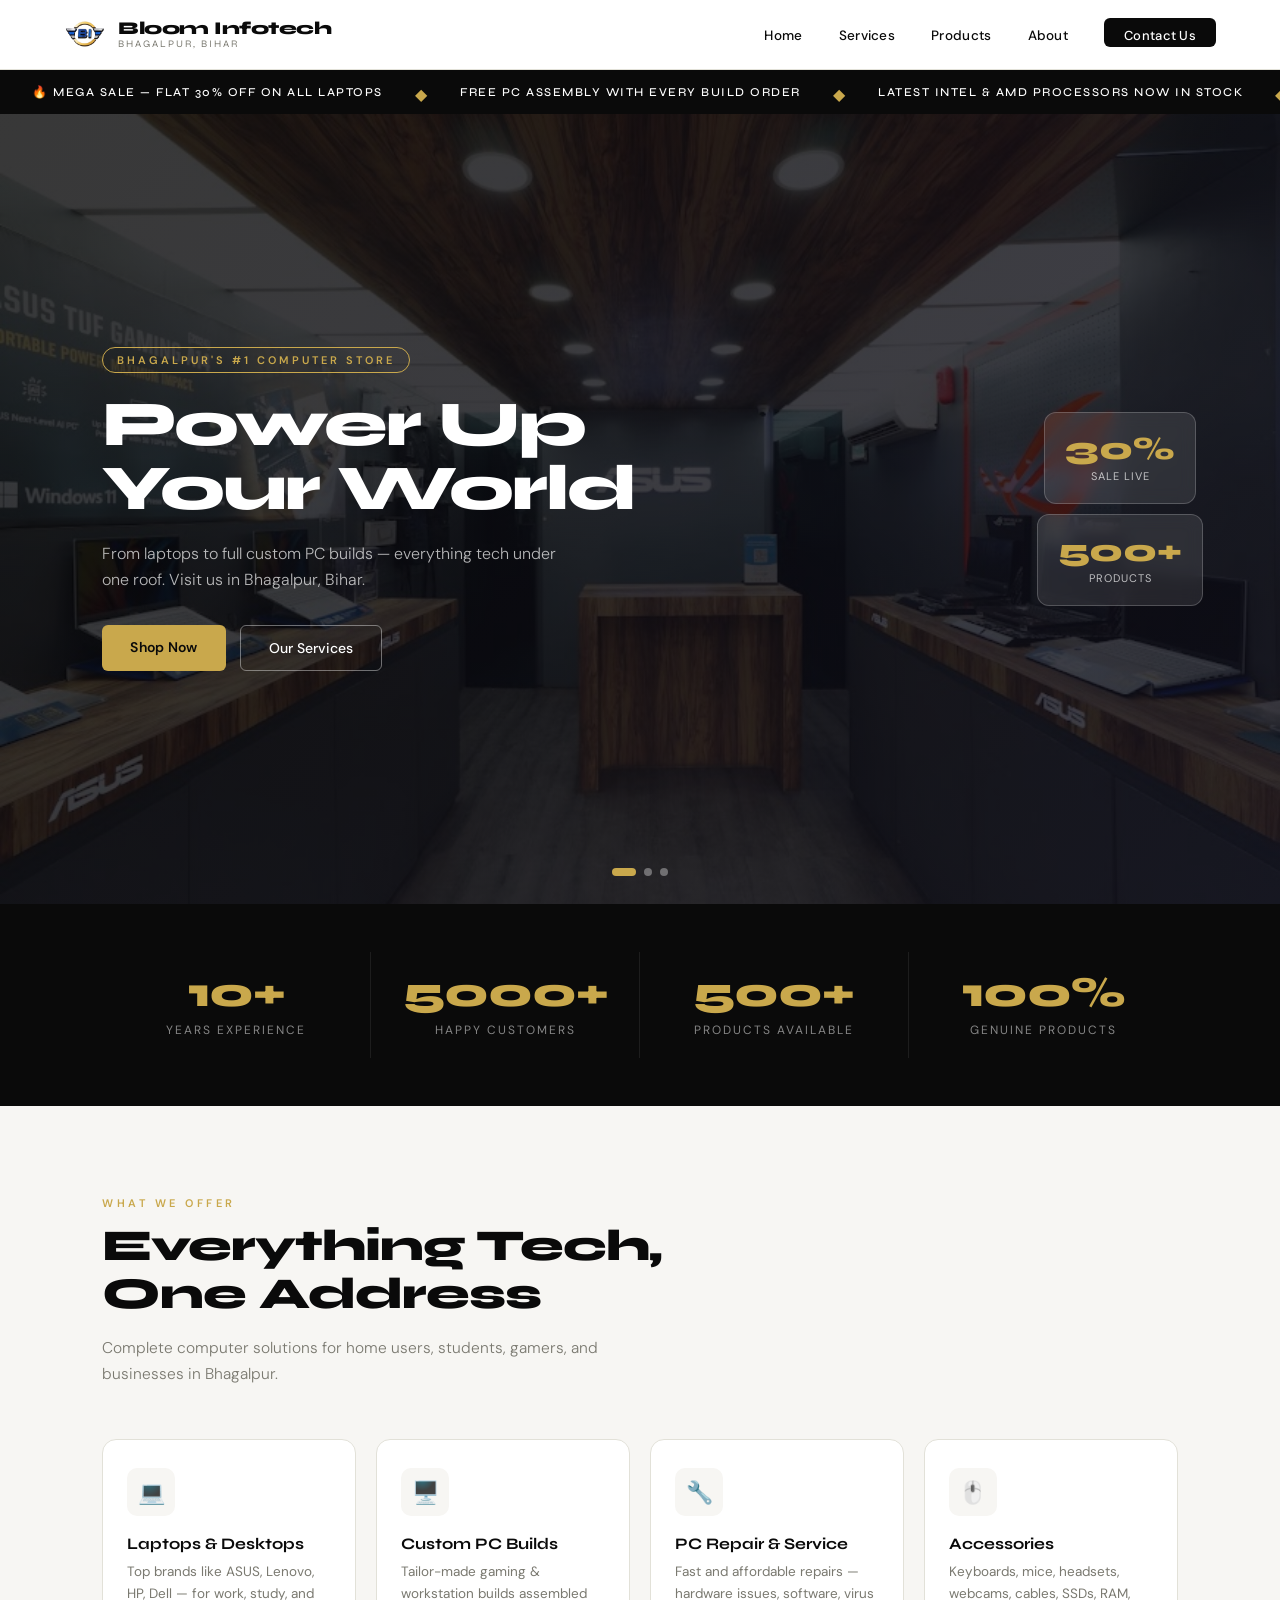
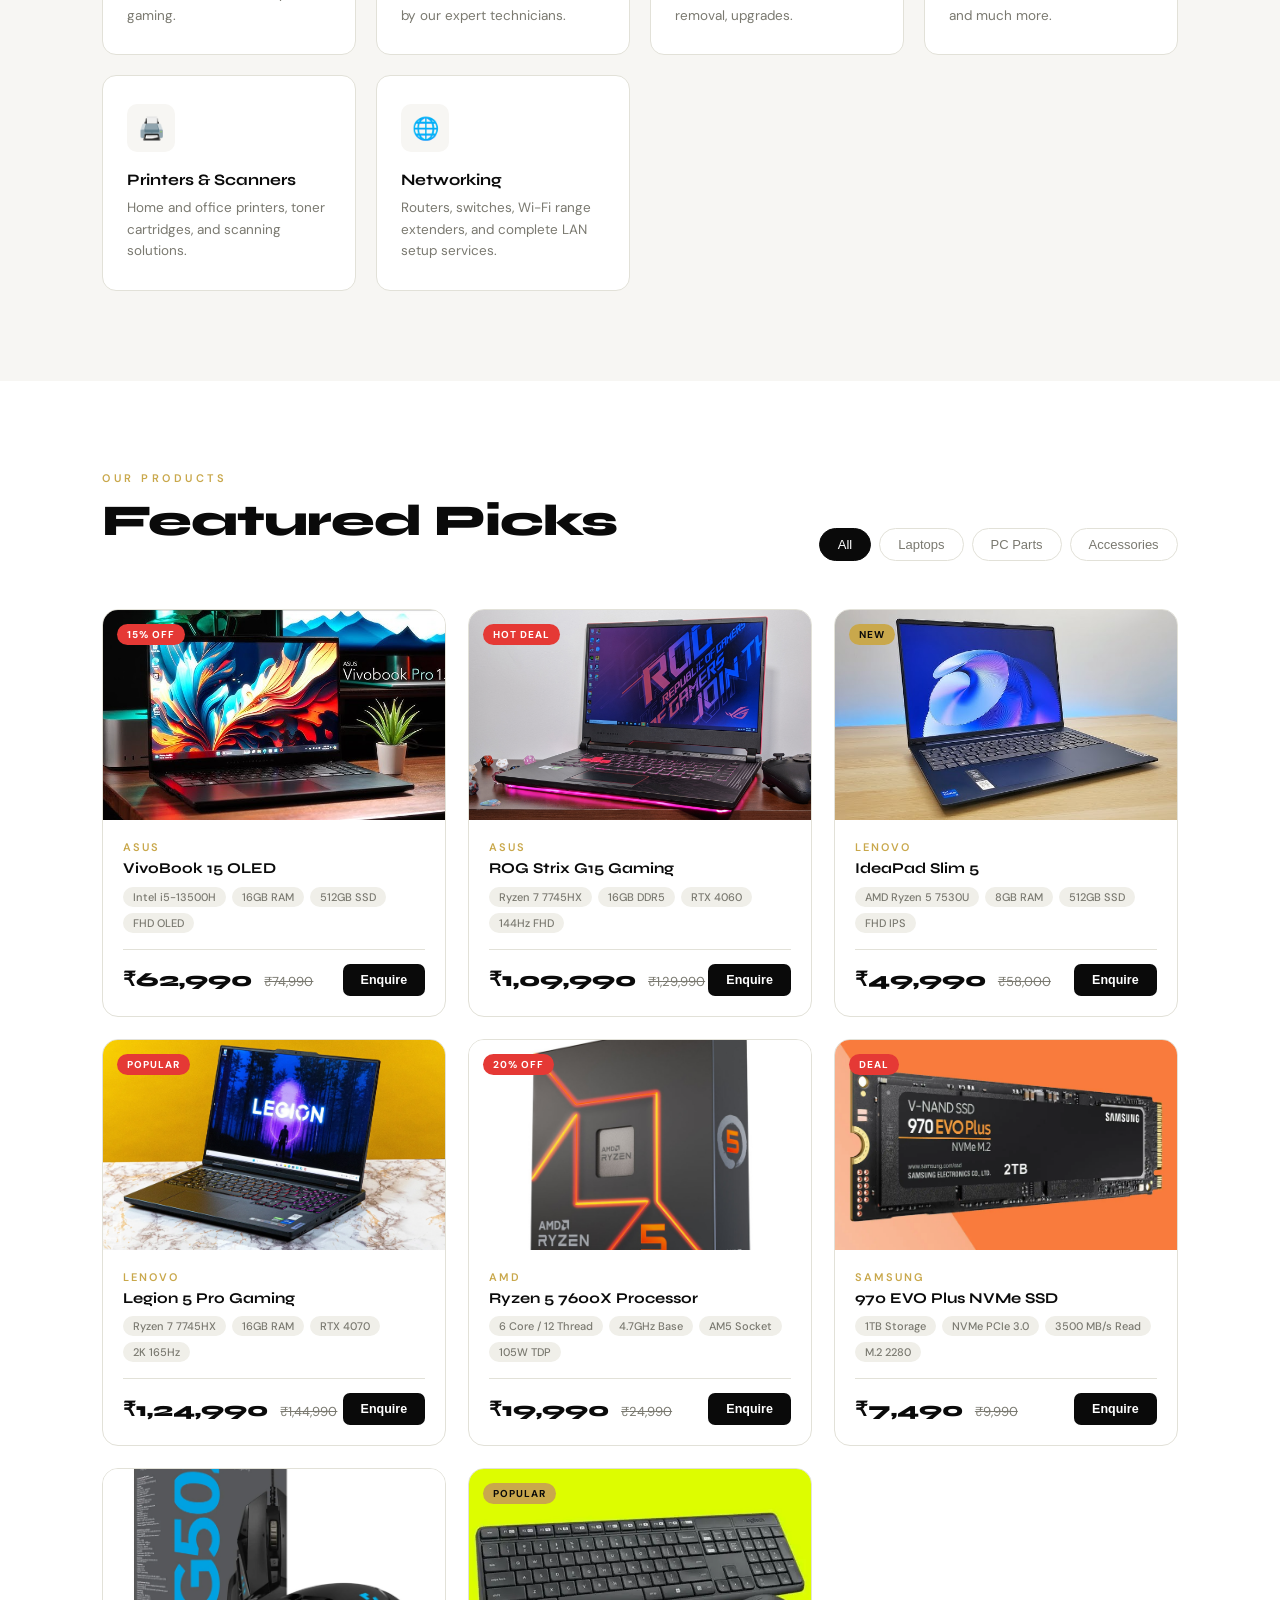
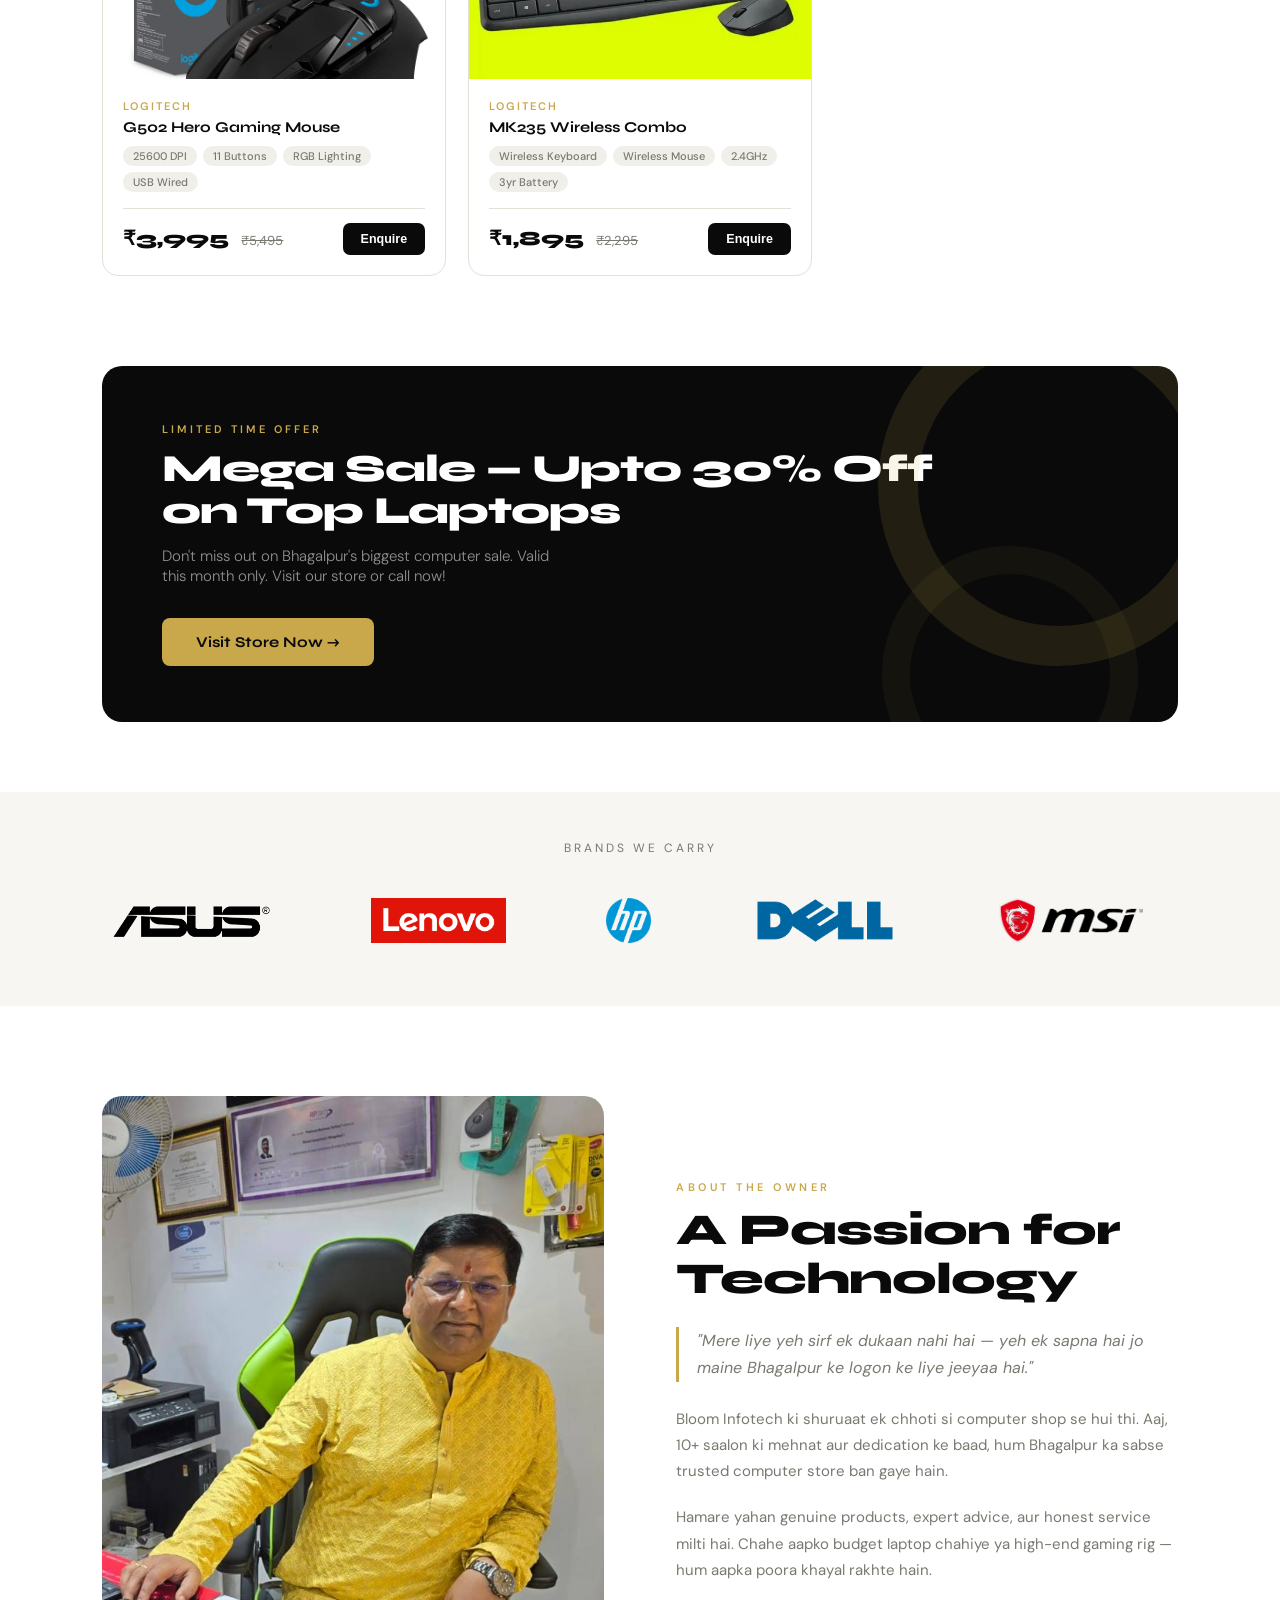
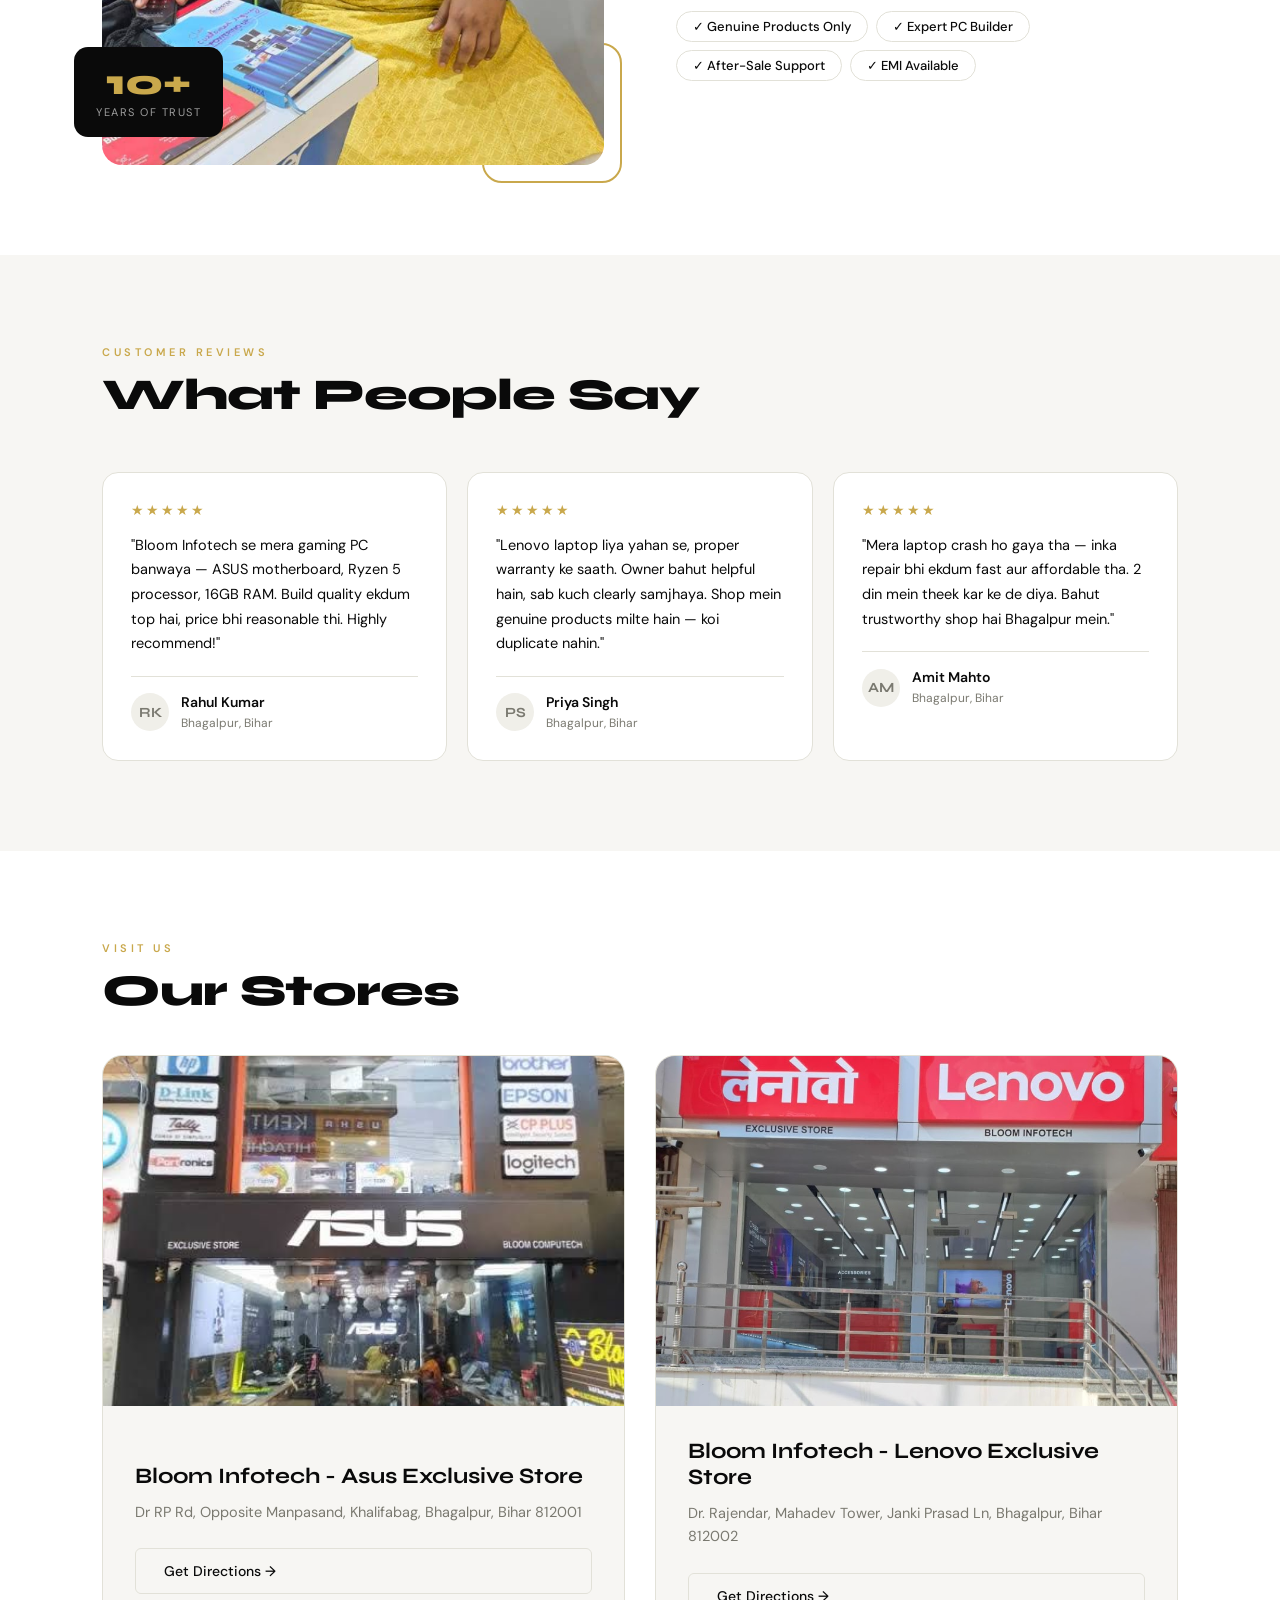
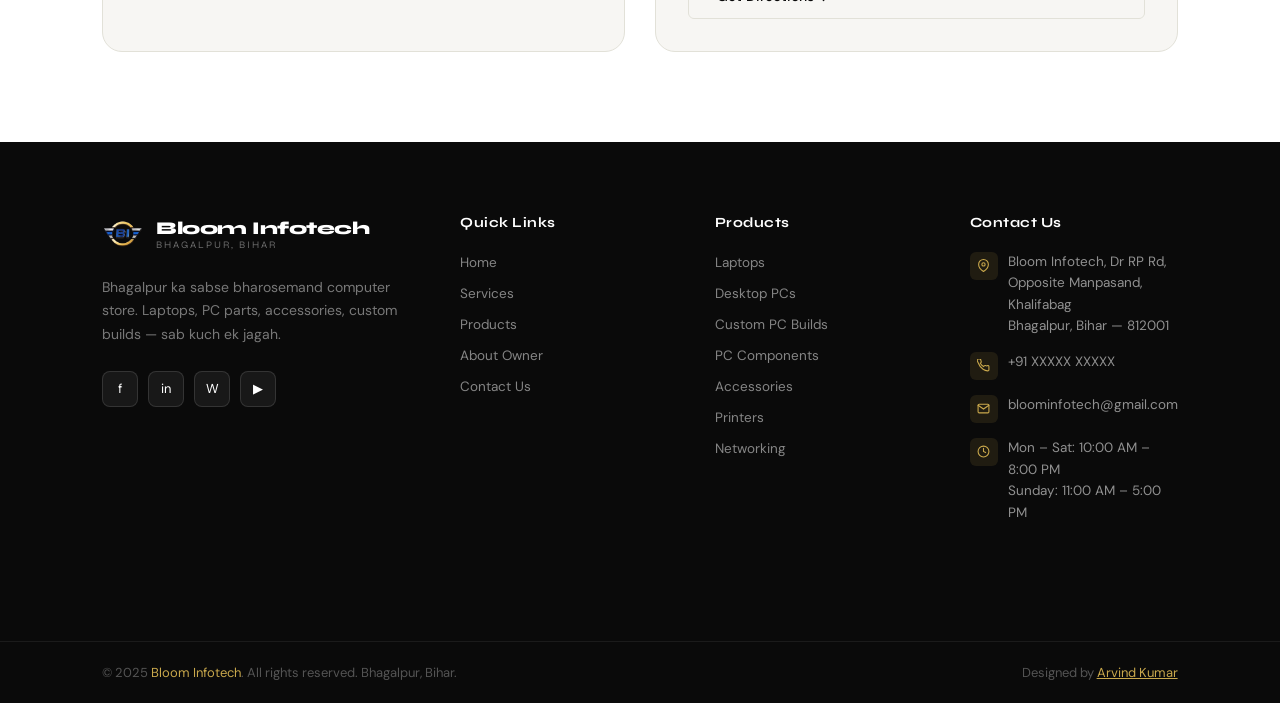
<file: index.html>
<!DOCTYPE html>
<html lang="en">

<head>
  <meta charset="UTF-8">
  <meta name="viewport" content="width=device-width, initial-scale=1.0">
  <title>Bloom Infotech — Bhagalpur's #1 Computer Store</title>
  <link
    href="https://fonts.googleapis.com/css2?family=Syne:wght@400;500;600;700;800&family=DM+Sans:ital,wght@0,300;0,400;0,500;1,300&display=swap"
    rel="stylesheet">
  <link rel="stylesheet" href="bloom-infotech.css">
</head>

<body>

  <!-- NAVBAR -->
  <nav id="navbar">
    <a href="#" class="logo-wrap">
      <img src="logoBI.png" alt="Bloom Infotech Logo" class="logo-img">
      <div class="logo-text">
        <span>Bloom Infotech</span>
        <span>Bhagalpur, Bihar</span>
      </div>
    </a>
    <ul class="nav-links">
      <li><a href="#home">Home</a></li>
      <li><a href="#services">Services</a></li>
      <li><a href="#products">Products</a></li>
      <li><a href="#about">About</a></li>
      <li><a href="contact.html" class="nav-cta">Contact Us</a></li>
    </ul>
    <button class="hamburger" id="hamBtn" aria-label="Menu">
      <span></span><span></span><span></span>
    </button>
  </nav>

  <!-- MOBILE MENU -->
  <div class="mobile-menu" id="mobileMenu">
    <a href="#home" onclick="closeMobile()">Home</a>
    <a href="#services" onclick="closeMobile()">Services</a>
    <a href="#products" onclick="closeMobile()">Products</a>
    <a href="#about" onclick="closeMobile()">About</a>
    <a href="contact.html">Contact</a>
  </div>

  <!-- MARQUEE -->
  <div class="marquee-wrap">
    <div class="marquee-track" id="marqueeTrack">
      <span>🔥 Mega Sale — Flat 30% Off on All Laptops</span>
      <span class="dot">◆</span>
      <span>Free PC Assembly with Every Build Order</span>
      <span class="dot">◆</span>
      <span>Latest Intel & AMD Processors Now In Stock</span>
      <span class="dot">◆</span>
      <span>Gaming PC Builds Starting ₹35,000</span>
      <span class="dot">◆</span>
      <span>EMI Available — 0% Interest on Select Products</span>
      <span class="dot">◆</span>
      <span>Genuine Accessories | 1-Year Warranty on All Products</span>
      <span class="dot">◆</span>
      <span>🔥 Mega Sale — Flat 30% Off on All Laptops</span>
      <span class="dot">◆</span>
      <span>Free PC Assembly with Every Build Order</span>
      <span class="dot">◆</span>
      <span>Latest Intel & AMD Processors Now In Stock</span>
      <span class="dot">◆</span>
      <span>Gaming PC Builds Starting ₹35,000</span>
      <span class="dot">◆</span>
      <span>EMI Available — 0% Interest on Select Products</span>
      <span class="dot">◆</span>
      <span>Genuine Accessories | 1-Year Warranty on All Products</span>
      <span class="dot">◆</span>
    </div>
  </div>

  <!-- HERO SLIDER -->
  <section class="hero" id="home">
    <!-- Slide 1 -->
    <div class="slide active" id="slide0">
      <div class="slide-bg" style="background-image: url('bi1.jpg');"></div>
      <div class="slide-bg-color"
        style="background: linear-gradient(135deg, rgba(10, 10, 10, 0.5) 0%, rgba(26, 26, 46, 0.5) 100%);"></div>
      <div class="slide-content">
        <div class="slide-tag">Bhagalpur's #1 Computer Store</div>
        <h1 class="slide-title">Power Up<br>Your World</h1>
        <p class="slide-sub">From laptops to full custom PC builds — everything tech under one roof. Visit us in
          Bhagalpur, Bihar.</p>
        <div class="slide-btns">
          <a href="#products" class="btn-primary">Shop Now</a>
          <a href="#services" class="btn-outline">Our Services</a>
        </div>
      </div>
      <div class="hero-right">
        <div class="hero-badge">
          <span class="num">30%</span>
          <span class="lbl">Sale Live</span>
        </div>
        <div class="hero-badge">
          <span class="num">500+</span>
          <span class="lbl">Products</span>
        </div>
      </div>
    </div>

    <!-- Slide 2 -->
    <div class="slide" id="slide1">
      <div class="slide-bg" style="background-image: url('bi2.jpg');"></div>
      <div class="slide-bg-color"
        style="background: linear-gradient(135deg, rgba(13, 17, 23, 0.5) 0%, rgba(22, 32, 50, 0.5) 100%);"></div>
      <div class="slide-content">
        <div class="slide-tag">Custom PC Builds</div>
        <h1 class="slide-title">Build Your<br>Dream PC</h1>
        <p class="slide-sub">Expert PC assembly with premium components. Gaming rigs, workstations, editing PCs — we
          build it all.</p>
        <div class="slide-btns">
          <a href="#contact" class="btn-primary">Get a Quote</a>
          <a href="#products" class="btn-outline">See Builds</a>
        </div>
      </div>
      <div class="hero-right">
        <div class="hero-badge">
          <span class="num">₹35K</span>
          <span class="lbl">Starting</span>
        </div>
        <div class="hero-badge">
          <span class="num">Free</span>
          <span class="lbl">Assembly</span>
        </div>
      </div>
    </div>

    <!-- Slide 3 -->
    <div class="slide" id="slide2">
      <div class="slide-bg" style="background-image: url('bi3.jpg');"></div>
      <div class="slide-bg-color"
        style="background: linear-gradient(135deg, rgba(15, 12, 12, 0.5) 0%, rgba(42, 21, 16, 0.5) 100%);"></div>
      <div class="slide-content">
        <div class="slide-tag">Premium Laptops</div>
        <h1 class="slide-title">Top Brands.<br>Best Prices.</h1>
        <p class="slide-sub">ASUS, Lenovo, HP, Dell and more. Genuine products with warranty. EMI available at 0%
          interest.</p>
        <div class="slide-btns">
          <a href="#products" class="btn-primary">View Laptops</a>
          <a href="#contact" class="btn-outline">EMI Options</a>
        </div>
      </div>
      <div class="hero-right">
        <div class="hero-badge">
          <span class="num">EMI</span>
          <span class="lbl">0% Interest</span>
        </div>
        <div class="hero-badge">
          <span class="num">1 Yr</span>
          <span class="lbl">Warranty</span>
        </div>
      </div>
    </div>

    <div class="slider-dots" id="sliderDots">
      <button class="dot-btn active" onclick="goSlide(0)"></button>
      <button class="dot-btn" onclick="goSlide(1)"></button>
      <button class="dot-btn" onclick="goSlide(2)"></button>
    </div>
  </section>

  <!-- STATS STRIP -->
  <div class="stats-strip">
    <div class="stat-item">
      <span class="stat-num">10+</span>
      <span class="stat-label">Years Experience</span>
    </div>
    <div class="stat-item">
      <span class="stat-num">5000+</span>
      <span class="stat-label">Happy Customers</span>
    </div>
    <div class="stat-item">
      <span class="stat-num">500+</span>
      <span class="stat-label">Products Available</span>
    </div>
    <div class="stat-item">
      <span class="stat-num">100%</span>
      <span class="stat-label">Genuine Products</span>
    </div>
  </div>

  <!-- SERVICES -->
  <section class="services" id="services">
    <span class="section-label">What We Offer</span>
    <h2 class="section-title">Everything Tech,<br>One Address</h2>
    <p class="section-sub">Complete computer solutions for home users, students, gamers, and businesses in Bhagalpur.
    </p>
    <div class="services-grid">
      <div class="service-card">
        <div class="service-icon">💻</div>
        <div class="service-name">Laptops & Desktops</div>
        <div class="service-desc">Top brands like ASUS, Lenovo, HP, Dell — for work, study, and gaming.</div>
      </div>
      <div class="service-card">
        <div class="service-icon">🖥️</div>
        <div class="service-name">Custom PC Builds</div>
        <div class="service-desc">Tailor-made gaming & workstation builds assembled by our expert technicians.</div>
      </div>
      <div class="service-card">
        <div class="service-icon">🔧</div>
        <div class="service-name">PC Repair & Service</div>
        <div class="service-desc">Fast and affordable repairs — hardware issues, software, virus removal, upgrades.
        </div>
      </div>
      <div class="service-card">
        <div class="service-icon">🖱️</div>
        <div class="service-name">Accessories</div>
        <div class="service-desc">Keyboards, mice, headsets, webcams, cables, SSDs, RAM, and much more.</div>
      </div>
      <div class="service-card">
        <div class="service-icon">🖨️</div>
        <div class="service-name">Printers & Scanners</div>
        <div class="service-desc">Home and office printers, toner cartridges, and scanning solutions.</div>
      </div>
      <div class="service-card">
        <div class="service-icon">🌐</div>
        <div class="service-name">Networking</div>
        <div class="service-desc">Routers, switches, Wi-Fi range extenders, and complete LAN setup services.</div>
      </div>
    </div>
  </section>

  <!-- PRODUCTS -->
  <section id="products">
    <div class="products-header">
      <div>
        <span class="section-label">Our Products</span>
        <h2 class="section-title">Featured Picks</h2>
      </div>
      <div class="filter-tabs">
        <button class="filter-tab active" onclick="filterProducts('all', this)">All</button>
        <button class="filter-tab" onclick="filterProducts('laptop', this)">Laptops</button>
        <button class="filter-tab" onclick="filterProducts('parts', this)">PC Parts</button>
        <button class="filter-tab" onclick="filterProducts('accessories', this)">Accessories</button>
      </div>
    </div>
    <div class="products-grid" id="productsGrid">
      <!-- Products injected by JS -->
    </div>
  </section>

  <!-- PROMO BANNER -->
  <div class="promo-banner">
    <div class="promo-inner">
      <div class="promo-text">
        <span class="tag">Limited Time Offer</span>
        <h2>Mega Sale — Upto 30% Off<br>on Top Laptops</h2>
        <p>Don't miss out on Bhagalpur's biggest computer sale. Valid this month only. Visit our store or call now!</p>
      </div>
      <div class="promo-cta">
        <a href="#contact">Visit Store Now →</a>
      </div>
    </div>
  </div>

  <!-- BRANDS -->
  <div class="brands">
    <p class="brands-label">Brands We Carry</p>
    <div class="brands-marquee-wrap">
      <div class="brands-marquee-track">
        <img src="l1.png" alt="ASUS" class="brand-logo">
        <img src="l2.png" alt="Lenovo" class="brand-logo">
        <img src="l3.png" alt="HP" class="brand-logo">
        <img src="l4.png" alt="Dell" class="brand-logo">
        <img src="l5.png" alt="MSI" class="brand-logo">
        <img src="l6.svg" alt="AMD" class="brand-logo">
        <img src="l7.png" alt="Intel" class="brand-logo">
        <img src="l8.png" alt="Samsung" class="brand-logo">
        <img src="l9.png" alt="Apple" class="brand-logo">
        <img src="l10.png" alt="Logitech" class="brand-logo">
        <!-- Duplicate for loop -->
        <img src="l1.png" alt="ASUS" class="brand-logo">
        <img src="l2.png" alt="Lenovo" class="brand-logo">
        <img src="l3.png" alt="HP" class="brand-logo">
        <img src="l4.png" alt="Dell" class="brand-logo">
        <img src="l5.png" alt="MSI" class="brand-logo">
        <img src="l6.svg" alt="AMD" class="brand-logo">
        <img src="l7.png" alt="Intel" class="brand-logo">
        <img src="l8.png" alt="Samsung" class="brand-logo">
        <img src="l9.png" alt="Apple" class="brand-logo">
        <img src="l10.png" alt="Logitech" class="brand-logo">
      </div>
    </div>
  </div>

  <!-- ABOUT OWNER -->
  <section id="about">
    <div class="about">
      <div class="about-visual">
        <div class="owner-photo-wrap">
          <img src="owner.png" alt="Owner Photo" style="width: 100%; height: 100%; object-fit: cover;">
        </div>
        <div class="about-accent"></div>
        <div class="exp-badge">
          <span class="years">10+</span>
          <span class="ytxt">Years of Trust</span>
        </div>
      </div>
      <div class="about-content">
        <span class="section-label">About the Owner</span>
        <h2 class="section-title">A Passion for<br>Technology</h2>
        <blockquote class="about-quote">
          "Mere liye yeh sirf ek dukaan nahi hai — yeh ek sapna hai jo maine Bhagalpur ke logon ke liye jeeyaa hai."
        </blockquote>
        <p class="about-text">
          Bloom Infotech ki shuruaat ek chhoti si computer shop se hui thi. Aaj, 10+ saalon ki mehnat aur dedication ke
          baad, hum Bhagalpur ka sabse trusted computer store ban gaye hain.
        </p>
        <p class="about-text">
          Hamare yahan genuine products, expert advice, aur honest service milti hai. Chahe aapko budget laptop chahiye
          ya high-end gaming rig — hum aapka poora khayal rakhte hain.
        </p>
        <div class="about-chips">
          <span class="about-chip">✓ Genuine Products Only</span>
          <span class="about-chip">✓ Expert PC Builder</span>
          <span class="about-chip">✓ After-Sale Support</span>
          <span class="about-chip">✓ EMI Available</span>
        </div>
      </div>
    </div>
  </section>

  <!-- TESTIMONIALS -->
  <section class="testimonials">
    <span class="section-label">Customer Reviews</span>
    <h2 class="section-title">What People Say</h2>
    <div class="testimonials-grid">
      <div class="testi-card">
        <div class="stars">★★★★★</div>
        <p class="testi-text">"Bloom Infotech se mera gaming PC banwaya — ASUS motherboard, Ryzen 5 processor, 16GB RAM.
          Build quality ekdum top hai, price bhi reasonable thi. Highly recommend!"</p>
        <div class="testi-author">
          <div class="testi-avatar">RK</div>
          <div>
            <span class="testi-name">Rahul Kumar</span>
            <span class="testi-loc">Bhagalpur, Bihar</span>
          </div>
        </div>
      </div>
      <div class="testi-card">
        <div class="stars">★★★★★</div>
        <p class="testi-text">"Lenovo laptop liya yahan se, proper warranty ke saath. Owner bahut helpful hain, sab kuch
          clearly samjhaya. Shop mein genuine products milte hain — koi duplicate nahin."</p>
        <div class="testi-author">
          <div class="testi-avatar">PS</div>
          <div>
            <span class="testi-name">Priya Singh</span>
            <span class="testi-loc">Bhagalpur, Bihar</span>
          </div>
        </div>
      </div>
      <div class="testi-card">
        <div class="stars">★★★★★</div>
        <p class="testi-text">"Mera laptop crash ho gaya tha — inka repair bhi ekdum fast aur affordable tha. 2 din mein
          theek kar ke de diya. Bahut trustworthy shop hai Bhagalpur mein."</p>
        <div class="testi-author">
          <div class="testi-avatar">AM</div>
          <div>
            <span class="testi-name">Amit Mahto</span>
            <span class="testi-loc">Bhagalpur, Bihar</span>
          </div>
        </div>
      </div>
    </div>
  </section>

  <!-- OUR STORES -->
  <section class="stores" id="stores">
    <span class="section-label">Visit Us</span>
    <h2 class="section-title">Our Stores</h2>
    <div class="stores-grid">
      <div class="store-card">
        <div class="store-img">
          <img src="store1.jpg" alt="Main Store">
        </div>
        <div class="store-info">
          <h3>Bloom Infotech - Asus Exclusive Store</h3>
          <p>Dr RP Rd, Opposite Manpasand, Khalifabag, Bhagalpur, Bihar 812001</p>
          <a href="https://maps.app.goo.gl/rRCbceYTZjyk3nwj6" target="_blank" class="btn-outline"
            style="color:var(--black); border-color:var(--border);">Get Directions →</a>
        </div>
      </div>
      <div class="store-card">
        <div class="store-img">
          <img src="store2.jpg" alt="Second Store">
        </div>
        <div class="store-info">
          <h3>Bloom Infotech - Lenovo Exclusive Store</h3>
          <p>Dr. Rajendar, Mahadev Tower, Janki Prasad Ln, Bhagalpur, Bihar 812002</p>
          <a href="https://maps.app.goo.gl/aTMwqtbrgJibJwkv9" target="_blank" class="btn-outline"
            style="color:var(--black); border-color:var(--border);">Get Directions →</a>
        </div>
      </div>
    </div>
  </section>

  <!-- FOOTER -->
  <footer id="contact">
    <div class="footer-top">
      <div class="footer-brand">
        <div class="footer-logo">
          <img src="logoBI.png" alt="Bloom Infotech Logo" class="logo-img">
          <div class="logo-text">
            <span
              style="font-family:'Syne',sans-serif;font-size:18px;font-weight:800;color:#fff;display:block;letter-spacing:-0.5px;">Bloom
              Infotech</span>
            <span
              style="font-size:10px;letter-spacing:2px;text-transform:uppercase;color:rgba(255,255,255,0.4);display:block;margin-top:2px;">Bhagalpur,
              Bihar</span>
          </div>
        </div>
        <p class="footer-tagline">Bhagalpur ka sabse bharosemand computer store. Laptops, PC parts, accessories, custom
          builds — sab kuch ek jagah.</p>
        <div class="social-links">
          <a href="#" class="social-btn" title="Facebook">f</a>
          <a href="#" class="social-btn" title="Instagram">in</a>
          <a href="#" class="social-btn" title="WhatsApp">W</a>
          <a href="#" class="social-btn" title="YouTube">▶</a>
        </div>
      </div>

      <div class="footer-col">
        <h4>Quick Links</h4>
        <ul>
          <li><a href="#home">Home</a></li>
          <li><a href="#services">Services</a></li>
          <li><a href="#products">Products</a></li>
          <li><a href="#about">About Owner</a></li>
          <li><a href="contact.html">Contact Us</a></li>
        </ul>
      </div>

      <div class="footer-col">
        <h4>Products</h4>
        <ul>
          <li><a href="#">Laptops</a></li>
          <li><a href="#">Desktop PCs</a></li>
          <li><a href="#">Custom PC Builds</a></li>
          <li><a href="#">PC Components</a></li>
          <li><a href="#">Accessories</a></li>
          <li><a href="#">Printers</a></li>
          <li><a href="#">Networking</a></li>
        </ul>
      </div>

      <div class="footer-col">
        <h4>Contact Us</h4>
        <div class="contact-item">
          <div class="contact-icon">
            <svg viewBox="0 0 24 24" fill="none" stroke-width="2" stroke-linecap="round">
              <path d="M21 10c0 7-9 13-9 13s-9-6-9-13a9 9 0 0118 0z" />
              <circle cx="12" cy="10" r="3" />
            </svg>
          </div>
          <div class="contact-text">Bloom Infotech, Dr RP Rd, Opposite Manpasand, Khalifabag<br>Bhagalpur, Bihar —
            812001</div>
        </div>
        <div class="contact-item">
          <div class="contact-icon">
            <svg viewBox="0 0 24 24" fill="none" stroke-width="2" stroke-linecap="round">
              <path
                d="M22 16.92v3a2 2 0 01-2.18 2 19.79 19.79 0 01-8.63-3.07A19.5 19.5 0 013.07 8.81a19.79 19.79 0 01-3.07-8.68A2 2 0 012 0h3a2 2 0 012 1.72 12.84 12.84 0 00.7 2.81 2 2 0 01-.45 2.11L6.09 7.91a16 16 0 006 6l1.27-1.27a2 2 0 012.11-.45 12.84 12.84 0 002.81.7A2 2 0 0122 14h0v2.92z" />
            </svg>
          </div>
          <div class="contact-text"><a href="tel:+91XXXXXXXXXX">+91 XXXXX XXXXX</a></div>
        </div>
        <div class="contact-item">
          <div class="contact-icon">
            <svg viewBox="0 0 24 24" fill="none" stroke-width="2" stroke-linecap="round">
              <path d="M4 4h16c1.1 0 2 .9 2 2v12c0 1.1-.9 2-2 2H4c-1.1 0-2-.9-2-2V6c0-1.1.9-2 2-2z" />
              <polyline points="22,6 12,13 2,6" />
            </svg>
          </div>
          <div class="contact-text"><a href="mailto:bloominfotech@gmail.com">bloominfotech@gmail.com</a></div>
        </div>
        <div class="contact-item">
          <div class="contact-icon">
            <svg viewBox="0 0 24 24" fill="none" stroke-width="2" stroke-linecap="round">
              <circle cx="12" cy="12" r="10" />
              <polyline points="12 6 12 12 16 14" />
            </svg>
          </div>
          <div class="contact-text">Mon – Sat: 10:00 AM – 8:00 PM<br>Sunday: 11:00 AM – 5:00 PM</div>
        </div>
      </div>
    </div>

    <!-- GOOGLE MAP
    <div class="footer-map">
      <p class="map-label">📍 Find Us on the Map</p>
      <div class="map-container">
        <iframe
          src="https://www.google.com/maps/embed?pb=!1m18!1m12!1m3!1d116093.47706870407!2d86.91548!3d25.24458!2m3!1f0!2f0!3f0!3m2!1i1024!2i768!4f13.1!3m3!1m2!1s0x39f0741ab0e53097%3A0x8fdb80a3fef6cc1a!2sBhagalpur%2C%20Bihar!5e0!3m2!1sen!2sin!4v1714000000000!5m2!1sen!2sin"
          allowfullscreen="" loading="lazy" referrerpolicy="no-referrer-when-downgrade"
          title="Bloom Infotech Location — Bhagalpur, Bihar">
        </iframe>
      </div>
    </div> -->

    <div class="footer-bottom">
      <p>© 2025 <span>Bloom Infotech</span>. All rights reserved. Bhagalpur, Bihar.</p>
      <p>Designed by <a href="https://wa.me/919501303799/" style="color: var(--gold);">Arvind Kumar</a> </p>
    </div>
  </footer>

  <script src="bloom-infotech.js"></script>
</body>

</html>
</file>
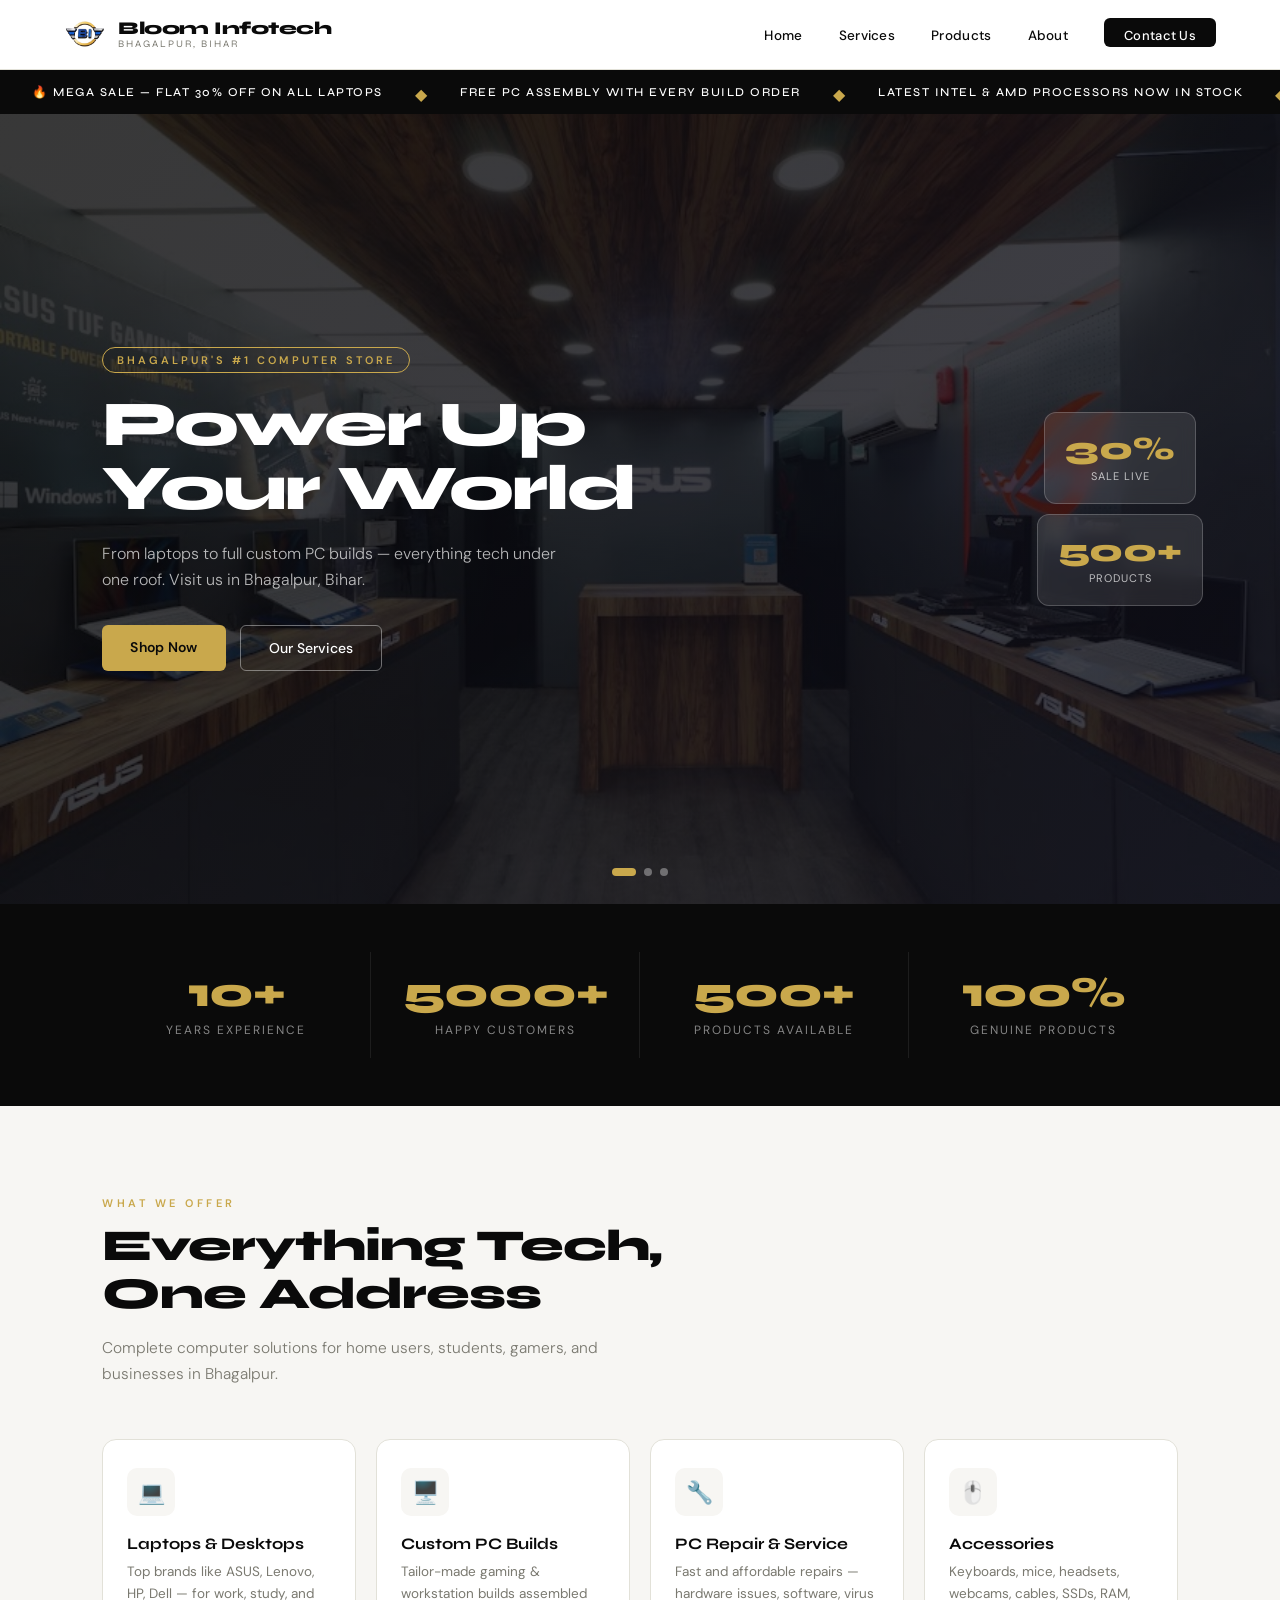
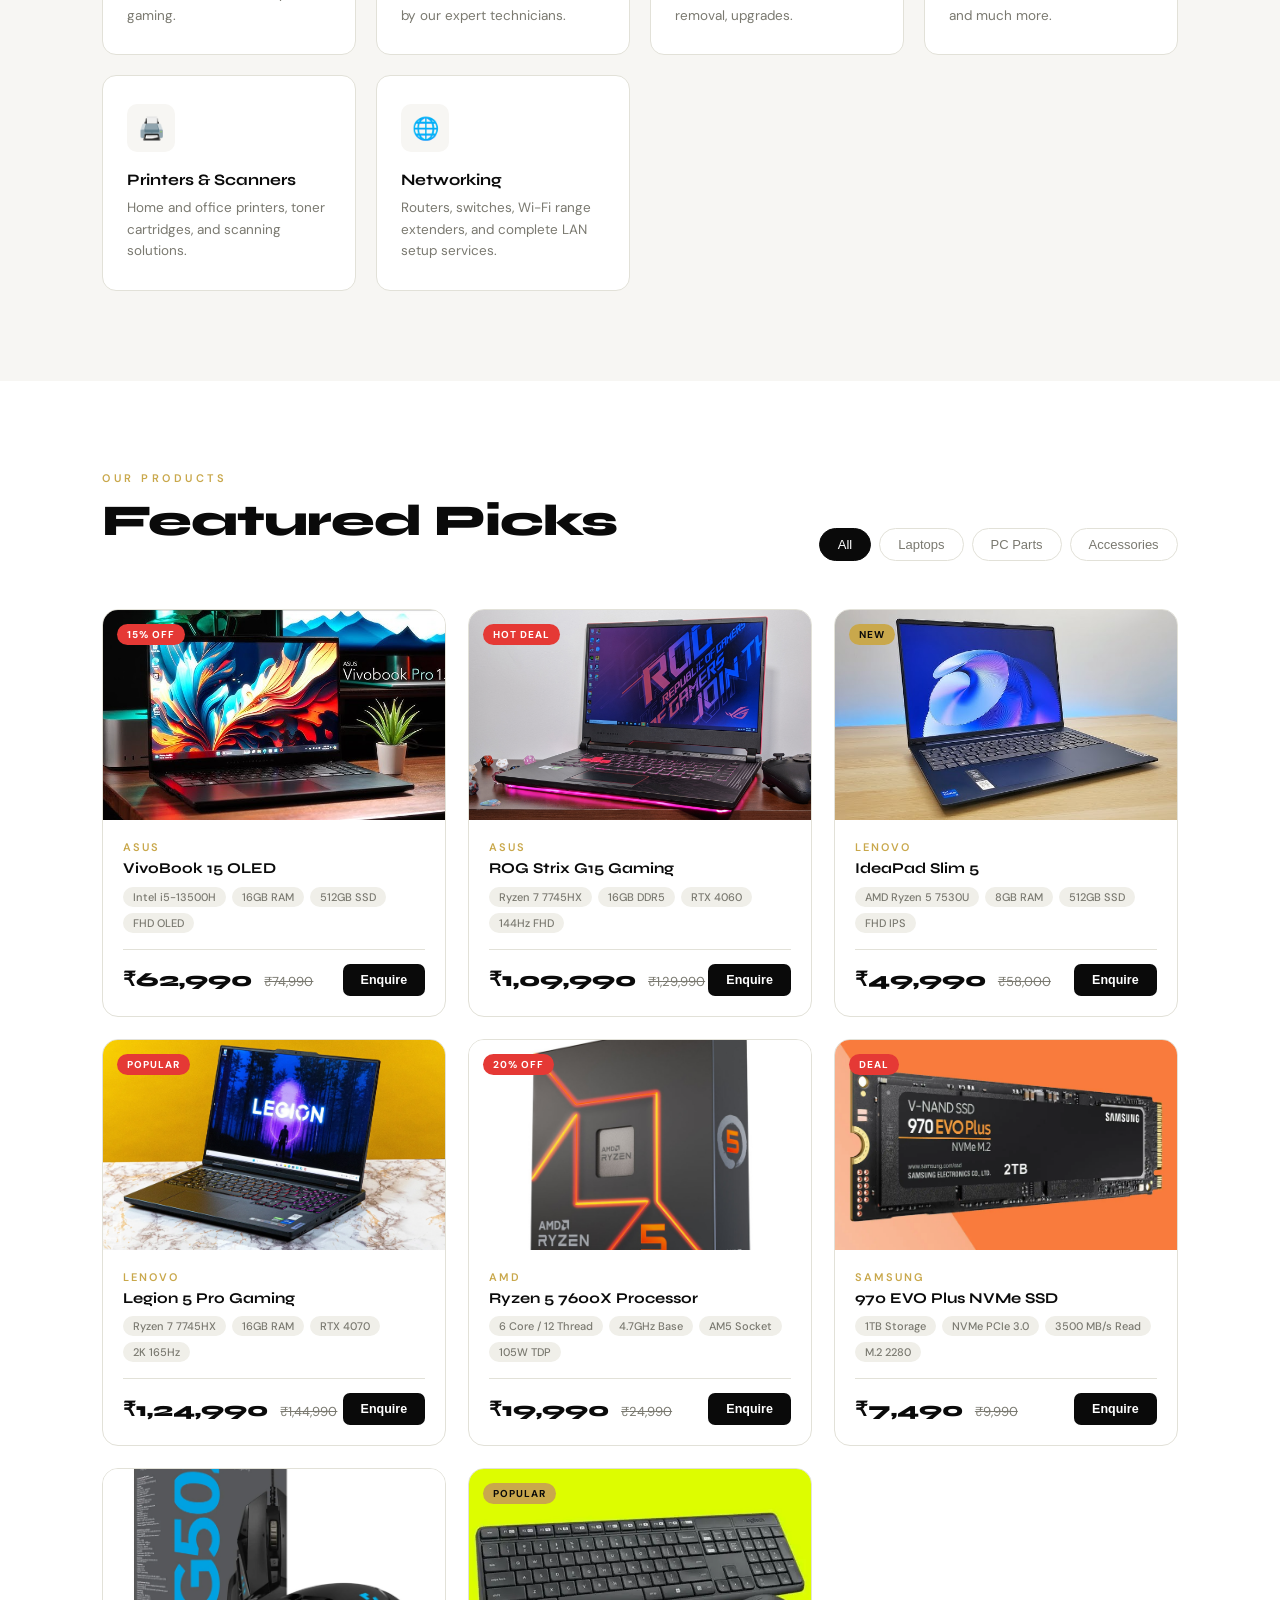
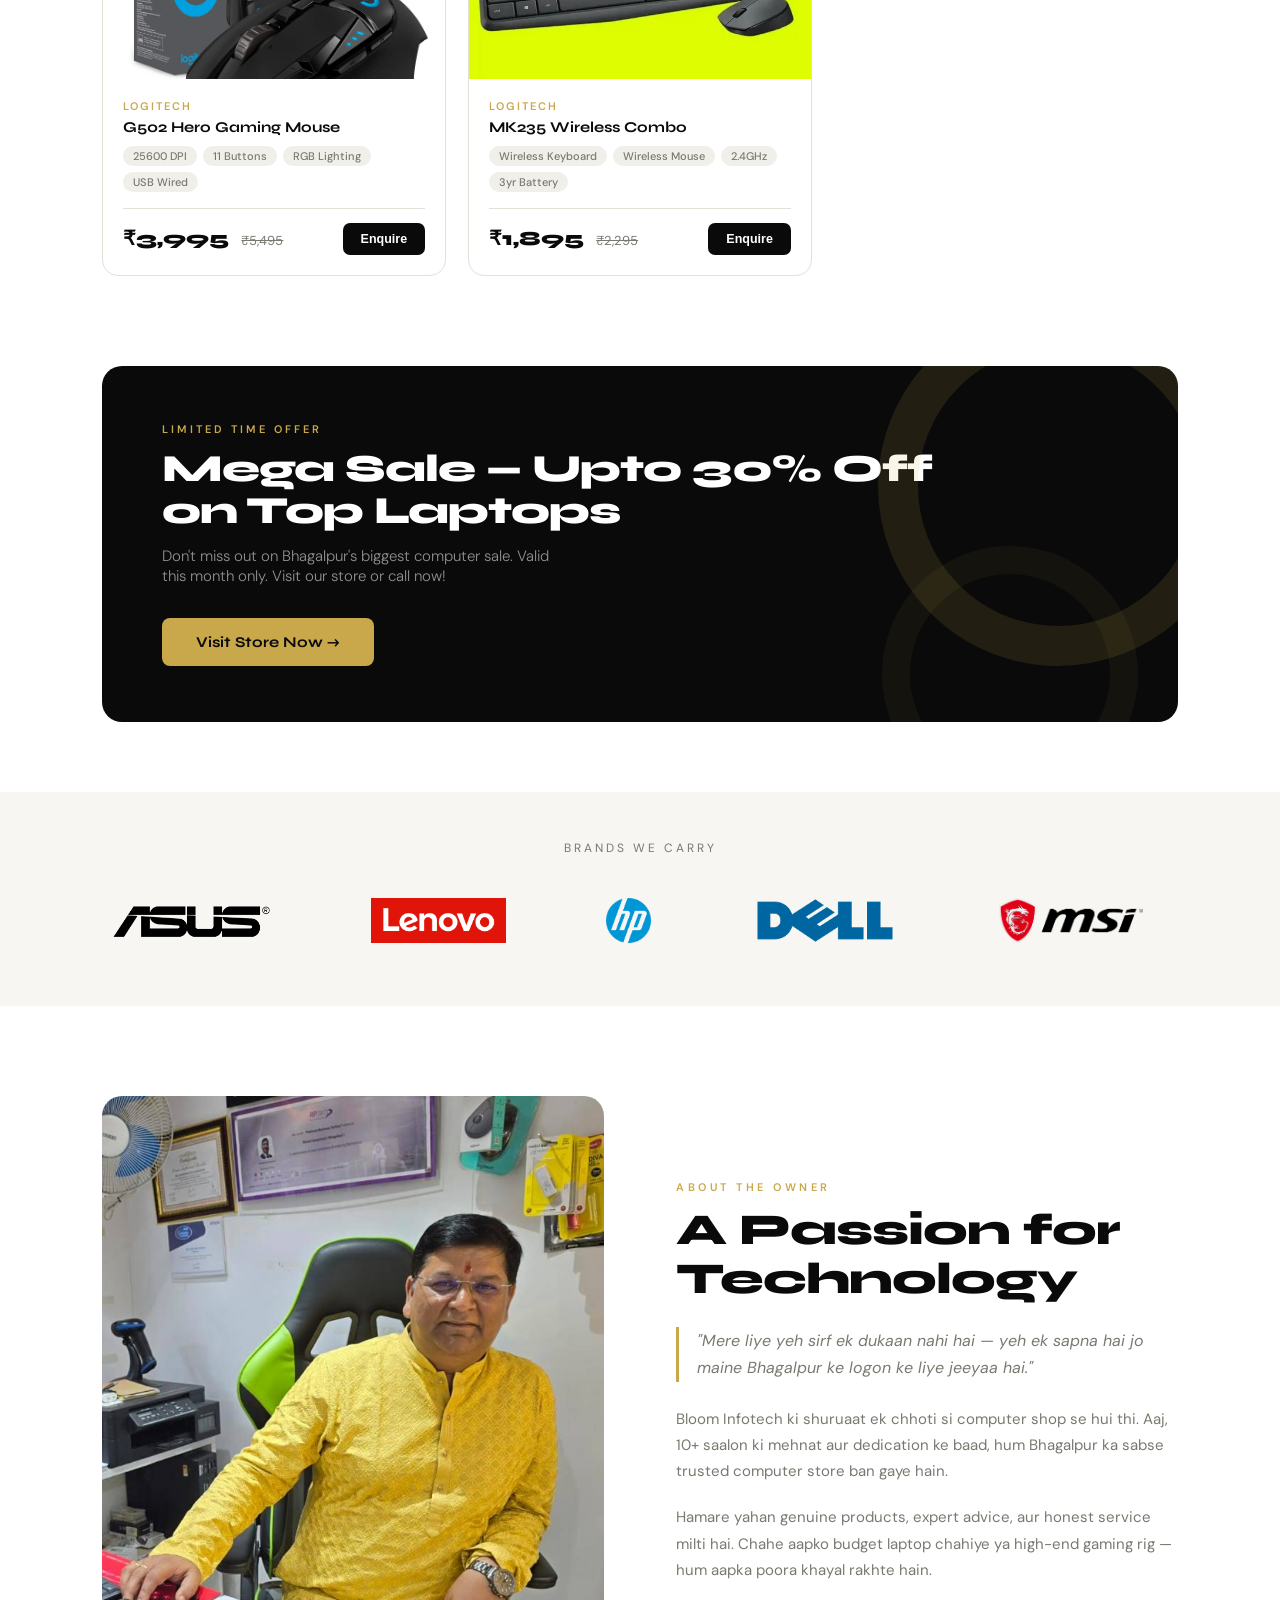
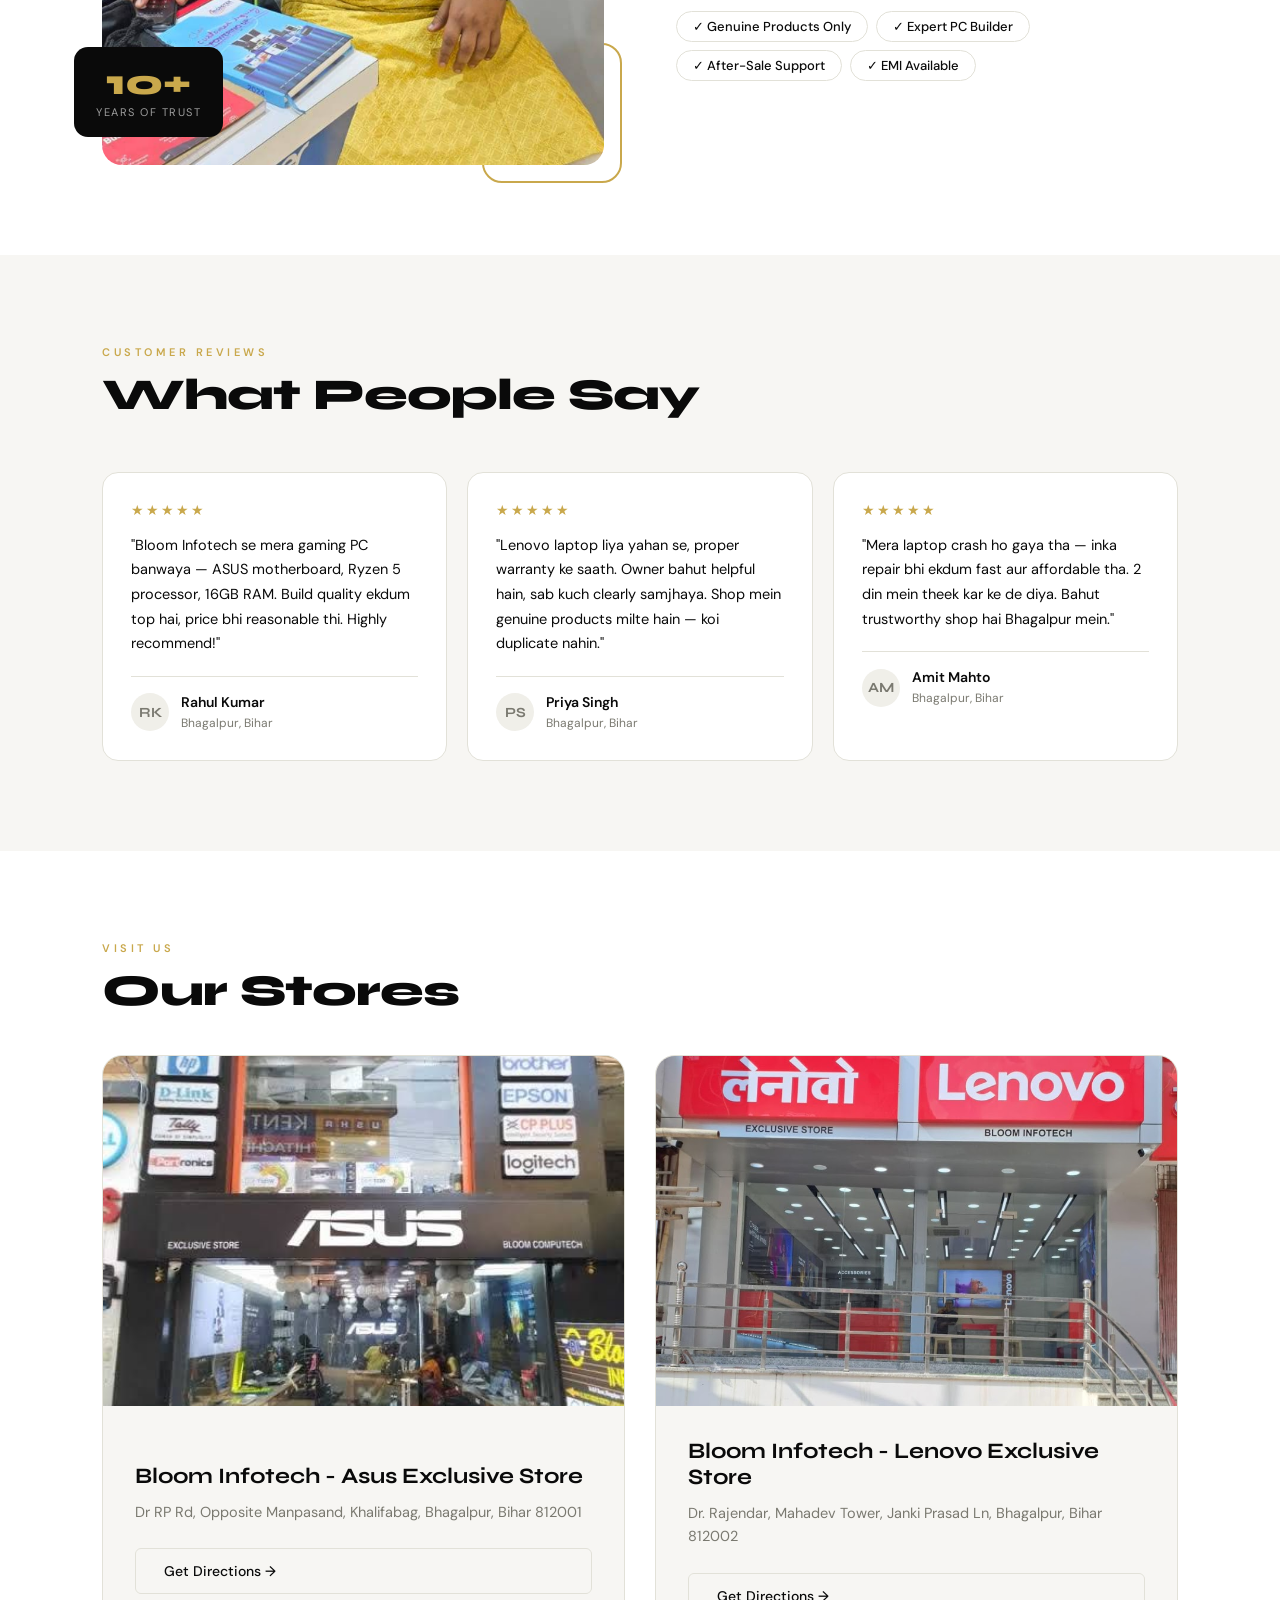
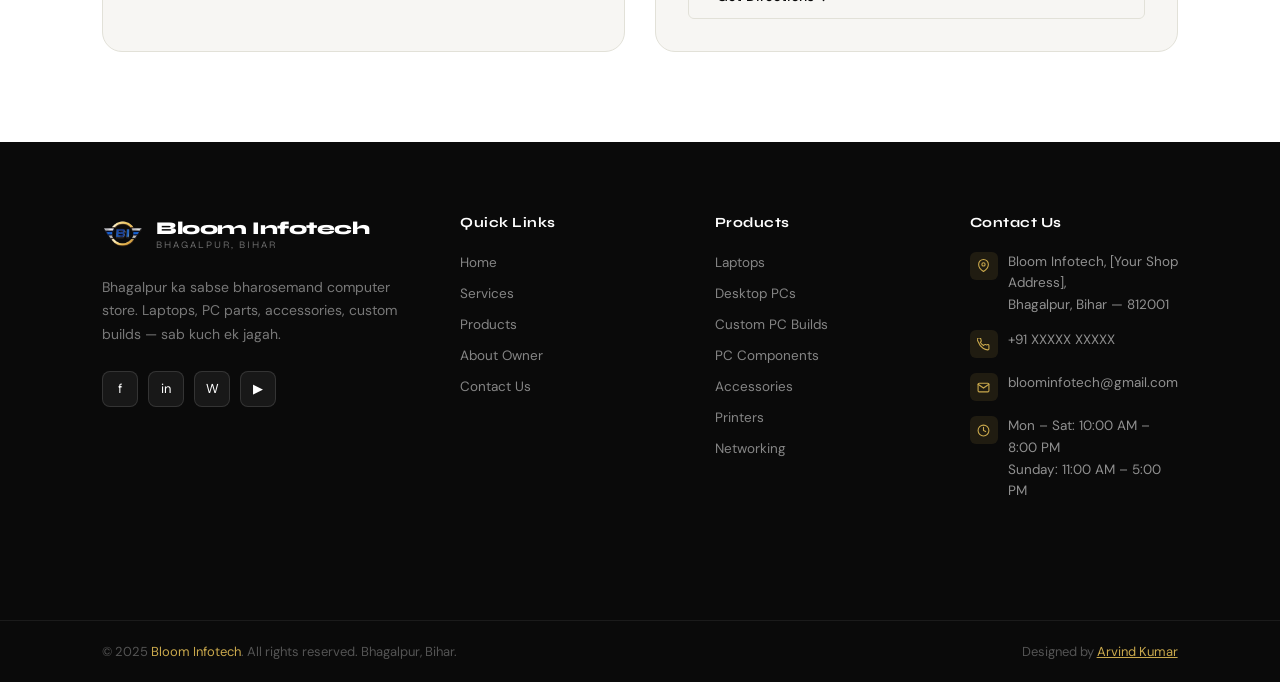
<file: bloom-infotech.html>
<!DOCTYPE html>
<html lang="en">

<head>
  <meta charset="UTF-8">
  <meta name="viewport" content="width=device-width, initial-scale=1.0">
  <title>Bloom Infotech — Bhagalpur's #1 Computer Store</title>
  <link
    href="https://fonts.googleapis.com/css2?family=Syne:wght@400;500;600;700;800&family=DM+Sans:ital,wght@0,300;0,400;0,500;1,300&display=swap"
    rel="stylesheet">
  <link rel="stylesheet" href="bloom-infotech.css">
</head>

<body>

  <!-- NAVBAR -->
  <nav id="navbar">
    <a href="#" class="logo-wrap">
      <img src="logoBI.png" alt="Bloom Infotech Logo" class="logo-img">
      <div class="logo-text">
        <span>Bloom Infotech</span>
        <span>Bhagalpur, Bihar</span>
      </div>
    </a>
    <ul class="nav-links">
      <li><a href="#home">Home</a></li>
      <li><a href="#services">Services</a></li>
      <li><a href="#products">Products</a></li>
      <li><a href="#about">About</a></li>
      <li><a href="contact.html" class="nav-cta">Contact Us</a></li>
    </ul>
    <button class="hamburger" id="hamBtn" aria-label="Menu">
      <span></span><span></span><span></span>
    </button>
  </nav>

  <!-- MOBILE MENU -->
  <div class="mobile-menu" id="mobileMenu">
    <a href="#home" onclick="closeMobile()">Home</a>
    <a href="#services" onclick="closeMobile()">Services</a>
    <a href="#products" onclick="closeMobile()">Products</a>
    <a href="#about" onclick="closeMobile()">About</a>
    <a href="contact.html">Contact</a>
  </div>

  <!-- MARQUEE -->
  <div class="marquee-wrap">
    <div class="marquee-track" id="marqueeTrack">
      <span>🔥 Mega Sale — Flat 30% Off on All Laptops</span>
      <span class="dot">◆</span>
      <span>Free PC Assembly with Every Build Order</span>
      <span class="dot">◆</span>
      <span>Latest Intel & AMD Processors Now In Stock</span>
      <span class="dot">◆</span>
      <span>Gaming PC Builds Starting ₹35,000</span>
      <span class="dot">◆</span>
      <span>EMI Available — 0% Interest on Select Products</span>
      <span class="dot">◆</span>
      <span>Genuine Accessories | 1-Year Warranty on All Products</span>
      <span class="dot">◆</span>
      <span>🔥 Mega Sale — Flat 30% Off on All Laptops</span>
      <span class="dot">◆</span>
      <span>Free PC Assembly with Every Build Order</span>
      <span class="dot">◆</span>
      <span>Latest Intel & AMD Processors Now In Stock</span>
      <span class="dot">◆</span>
      <span>Gaming PC Builds Starting ₹35,000</span>
      <span class="dot">◆</span>
      <span>EMI Available — 0% Interest on Select Products</span>
      <span class="dot">◆</span>
      <span>Genuine Accessories | 1-Year Warranty on All Products</span>
      <span class="dot">◆</span>
    </div>
  </div>

  <!-- HERO SLIDER -->
  <section class="hero" id="home">
    <!-- Slide 1 -->
    <div class="slide active" id="slide0">
      <div class="slide-bg" style="background-image: url('bi1.jpg');"></div>
      <div class="slide-bg-color"
        style="background: linear-gradient(135deg, rgba(10, 10, 10, 0.5) 0%, rgba(26, 26, 46, 0.5) 100%);"></div>
      <div class="slide-content">
        <div class="slide-tag">Bhagalpur's #1 Computer Store</div>
        <h1 class="slide-title">Power Up<br>Your World</h1>
        <p class="slide-sub">From laptops to full custom PC builds — everything tech under one roof. Visit us in
          Bhagalpur, Bihar.</p>
        <div class="slide-btns">
          <a href="#products" class="btn-primary">Shop Now</a>
          <a href="#services" class="btn-outline">Our Services</a>
        </div>
      </div>
      <div class="hero-right">
        <div class="hero-badge">
          <span class="num">30%</span>
          <span class="lbl">Sale Live</span>
        </div>
        <div class="hero-badge">
          <span class="num">500+</span>
          <span class="lbl">Products</span>
        </div>
      </div>
    </div>

    <!-- Slide 2 -->
    <div class="slide" id="slide1">
      <div class="slide-bg" style="background-image: url('bi2.jpg');"></div>
      <div class="slide-bg-color"
        style="background: linear-gradient(135deg, rgba(13, 17, 23, 0.5) 0%, rgba(22, 32, 50, 0.5) 100%);"></div>
      <div class="slide-content">
        <div class="slide-tag">Custom PC Builds</div>
        <h1 class="slide-title">Build Your<br>Dream PC</h1>
        <p class="slide-sub">Expert PC assembly with premium components. Gaming rigs, workstations, editing PCs — we
          build it all.</p>
        <div class="slide-btns">
          <a href="#contact" class="btn-primary">Get a Quote</a>
          <a href="#products" class="btn-outline">See Builds</a>
        </div>
      </div>
      <div class="hero-right">
        <div class="hero-badge">
          <span class="num">₹35K</span>
          <span class="lbl">Starting</span>
        </div>
        <div class="hero-badge">
          <span class="num">Free</span>
          <span class="lbl">Assembly</span>
        </div>
      </div>
    </div>

    <!-- Slide 3 -->
    <div class="slide" id="slide2">
      <div class="slide-bg" style="background-image: url('bi3.jpg');"></div>
      <div class="slide-bg-color"
        style="background: linear-gradient(135deg, rgba(15, 12, 12, 0.5) 0%, rgba(42, 21, 16, 0.5) 100%);"></div>
      <div class="slide-content">
        <div class="slide-tag">Premium Laptops</div>
        <h1 class="slide-title">Top Brands.<br>Best Prices.</h1>
        <p class="slide-sub">ASUS, Lenovo, HP, Dell and more. Genuine products with warranty. EMI available at 0%
          interest.</p>
        <div class="slide-btns">
          <a href="#products" class="btn-primary">View Laptops</a>
          <a href="#contact" class="btn-outline">EMI Options</a>
        </div>
      </div>
      <div class="hero-right">
        <div class="hero-badge">
          <span class="num">EMI</span>
          <span class="lbl">0% Interest</span>
        </div>
        <div class="hero-badge">
          <span class="num">1 Yr</span>
          <span class="lbl">Warranty</span>
        </div>
      </div>
    </div>

    <div class="slider-dots" id="sliderDots">
      <button class="dot-btn active" onclick="goSlide(0)"></button>
      <button class="dot-btn" onclick="goSlide(1)"></button>
      <button class="dot-btn" onclick="goSlide(2)"></button>
    </div>
  </section>

  <!-- STATS STRIP -->
  <div class="stats-strip">
    <div class="stat-item">
      <span class="stat-num">10+</span>
      <span class="stat-label">Years Experience</span>
    </div>
    <div class="stat-item">
      <span class="stat-num">5000+</span>
      <span class="stat-label">Happy Customers</span>
    </div>
    <div class="stat-item">
      <span class="stat-num">500+</span>
      <span class="stat-label">Products Available</span>
    </div>
    <div class="stat-item">
      <span class="stat-num">100%</span>
      <span class="stat-label">Genuine Products</span>
    </div>
  </div>

  <!-- SERVICES -->
  <section class="services" id="services">
    <span class="section-label">What We Offer</span>
    <h2 class="section-title">Everything Tech,<br>One Address</h2>
    <p class="section-sub">Complete computer solutions for home users, students, gamers, and businesses in Bhagalpur.
    </p>
    <div class="services-grid">
      <div class="service-card">
        <div class="service-icon">💻</div>
        <div class="service-name">Laptops & Desktops</div>
        <div class="service-desc">Top brands like ASUS, Lenovo, HP, Dell — for work, study, and gaming.</div>
      </div>
      <div class="service-card">
        <div class="service-icon">🖥️</div>
        <div class="service-name">Custom PC Builds</div>
        <div class="service-desc">Tailor-made gaming & workstation builds assembled by our expert technicians.</div>
      </div>
      <div class="service-card">
        <div class="service-icon">🔧</div>
        <div class="service-name">PC Repair & Service</div>
        <div class="service-desc">Fast and affordable repairs — hardware issues, software, virus removal, upgrades.
        </div>
      </div>
      <div class="service-card">
        <div class="service-icon">🖱️</div>
        <div class="service-name">Accessories</div>
        <div class="service-desc">Keyboards, mice, headsets, webcams, cables, SSDs, RAM, and much more.</div>
      </div>
      <div class="service-card">
        <div class="service-icon">🖨️</div>
        <div class="service-name">Printers & Scanners</div>
        <div class="service-desc">Home and office printers, toner cartridges, and scanning solutions.</div>
      </div>
      <div class="service-card">
        <div class="service-icon">🌐</div>
        <div class="service-name">Networking</div>
        <div class="service-desc">Routers, switches, Wi-Fi range extenders, and complete LAN setup services.</div>
      </div>
    </div>
  </section>

  <!-- PRODUCTS -->
  <section id="products">
    <div class="products-header">
      <div>
        <span class="section-label">Our Products</span>
        <h2 class="section-title">Featured Picks</h2>
      </div>
      <div class="filter-tabs">
        <button class="filter-tab active" onclick="filterProducts('all', this)">All</button>
        <button class="filter-tab" onclick="filterProducts('laptop', this)">Laptops</button>
        <button class="filter-tab" onclick="filterProducts('parts', this)">PC Parts</button>
        <button class="filter-tab" onclick="filterProducts('accessories', this)">Accessories</button>
      </div>
    </div>
    <div class="products-grid" id="productsGrid">
      <!-- Products injected by JS -->
    </div>
  </section>

  <!-- PROMO BANNER -->
  <div class="promo-banner">
    <div class="promo-inner">
      <div class="promo-text">
        <span class="tag">Limited Time Offer</span>
        <h2>Mega Sale — Upto 30% Off<br>on Top Laptops</h2>
        <p>Don't miss out on Bhagalpur's biggest computer sale. Valid this month only. Visit our store or call now!</p>
      </div>
      <div class="promo-cta">
        <a href="#contact">Visit Store Now →</a>
      </div>
    </div>
  </div>

  <!-- BRANDS -->
  <div class="brands">
    <p class="brands-label">Brands We Carry</p>
    <div class="brands-marquee-wrap">
      <div class="brands-marquee-track">
        <img src="l1.png" alt="ASUS" class="brand-logo">
        <img src="l2.png" alt="Lenovo" class="brand-logo">
        <img src="l3.png" alt="HP" class="brand-logo">
        <img src="l4.png" alt="Dell" class="brand-logo">
        <img src="l5.png" alt="MSI" class="brand-logo">
        <img src="l6.svg" alt="AMD" class="brand-logo">
        <img src="l7.png" alt="Intel" class="brand-logo">
        <img src="l8.png" alt="Samsung" class="brand-logo">
        <img src="l9.png" alt="Apple" class="brand-logo">
        <img src="l10.png" alt="Logitech" class="brand-logo">
        <!-- Duplicate for loop -->
        <img src="l1.png" alt="ASUS" class="brand-logo">
        <img src="l2.png" alt="Lenovo" class="brand-logo">
        <img src="l3.png" alt="HP" class="brand-logo">
        <img src="l4.png" alt="Dell" class="brand-logo">
        <img src="l5.png" alt="MSI" class="brand-logo">
        <img src="l6.svg" alt="AMD" class="brand-logo">
        <img src="l7.png" alt="Intel" class="brand-logo">
        <img src="l8.png" alt="Samsung" class="brand-logo">
        <img src="l9.png" alt="Apple" class="brand-logo">
        <img src="l10.png" alt="Logitech" class="brand-logo">
      </div>
    </div>
  </div>

  <!-- ABOUT OWNER -->
  <section id="about">
    <div class="about">
      <div class="about-visual">
        <div class="owner-photo-wrap">
          <img src="owner.png" alt="Owner Photo" style="width: 100%; height: 100%; object-fit: cover;">
        </div>
        <div class="about-accent"></div>
        <div class="exp-badge">
          <span class="years">10+</span>
          <span class="ytxt">Years of Trust</span>
        </div>
      </div>
      <div class="about-content">
        <span class="section-label">About the Owner</span>
        <h2 class="section-title">A Passion for<br>Technology</h2>
        <blockquote class="about-quote">
          "Mere liye yeh sirf ek dukaan nahi hai — yeh ek sapna hai jo maine Bhagalpur ke logon ke liye jeeyaa hai."
        </blockquote>
        <p class="about-text">
          Bloom Infotech ki shuruaat ek chhoti si computer shop se hui thi. Aaj, 10+ saalon ki mehnat aur dedication ke
          baad, hum Bhagalpur ka sabse trusted computer store ban gaye hain.
        </p>
        <p class="about-text">
          Hamare yahan genuine products, expert advice, aur honest service milti hai. Chahe aapko budget laptop chahiye
          ya high-end gaming rig — hum aapka poora khayal rakhte hain.
        </p>
        <div class="about-chips">
          <span class="about-chip">✓ Genuine Products Only</span>
          <span class="about-chip">✓ Expert PC Builder</span>
          <span class="about-chip">✓ After-Sale Support</span>
          <span class="about-chip">✓ EMI Available</span>
        </div>
      </div>
    </div>
  </section>

  <!-- TESTIMONIALS -->
  <section class="testimonials">
    <span class="section-label">Customer Reviews</span>
    <h2 class="section-title">What People Say</h2>
    <div class="testimonials-grid">
      <div class="testi-card">
        <div class="stars">★★★★★</div>
        <p class="testi-text">"Bloom Infotech se mera gaming PC banwaya — ASUS motherboard, Ryzen 5 processor, 16GB RAM.
          Build quality ekdum top hai, price bhi reasonable thi. Highly recommend!"</p>
        <div class="testi-author">
          <div class="testi-avatar">RK</div>
          <div>
            <span class="testi-name">Rahul Kumar</span>
            <span class="testi-loc">Bhagalpur, Bihar</span>
          </div>
        </div>
      </div>
      <div class="testi-card">
        <div class="stars">★★★★★</div>
        <p class="testi-text">"Lenovo laptop liya yahan se, proper warranty ke saath. Owner bahut helpful hain, sab kuch
          clearly samjhaya. Shop mein genuine products milte hain — koi duplicate nahin."</p>
        <div class="testi-author">
          <div class="testi-avatar">PS</div>
          <div>
            <span class="testi-name">Priya Singh</span>
            <span class="testi-loc">Bhagalpur, Bihar</span>
          </div>
        </div>
      </div>
      <div class="testi-card">
        <div class="stars">★★★★★</div>
        <p class="testi-text">"Mera laptop crash ho gaya tha — inka repair bhi ekdum fast aur affordable tha. 2 din mein
          theek kar ke de diya. Bahut trustworthy shop hai Bhagalpur mein."</p>
        <div class="testi-author">
          <div class="testi-avatar">AM</div>
          <div>
            <span class="testi-name">Amit Mahto</span>
            <span class="testi-loc">Bhagalpur, Bihar</span>
          </div>
        </div>
      </div>
    </div>
  </section>

  <!-- OUR STORES -->
  <section class="stores" id="stores">
    <span class="section-label">Visit Us</span>
    <h2 class="section-title">Our Stores</h2>
    <div class="stores-grid">
      <div class="store-card">
        <div class="store-img">
          <img src="store1.jpg" alt="Main Store">
        </div>
        <div class="store-info">
          <h3>Bloom Infotech - Asus Exclusive Store</h3>
          <p>Dr RP Rd, Opposite Manpasand, Khalifabag, Bhagalpur, Bihar 812001</p>
          <a href="https://maps.app.goo.gl/rRCbceYTZjyk3nwj6" target="_blank" class="btn-outline"
            style="color:var(--black); border-color:var(--border);">Get Directions →</a>
        </div>
      </div>
      <div class="store-card">
        <div class="store-img">
          <img src="store2.jpg" alt="Second Store">
        </div>
        <div class="store-info">
          <h3>Bloom Infotech - Lenovo Exclusive Store</h3>
          <p>Dr. Rajendar, Mahadev Tower, Janki Prasad Ln, Bhagalpur, Bihar 812002</p>
          <a href="https://maps.app.goo.gl/aTMwqtbrgJibJwkv9" target="_blank" class="btn-outline"
            style="color:var(--black); border-color:var(--border);">Get Directions →</a>
        </div>
      </div>
    </div>
  </section>

  <!-- FOOTER -->
  <footer id="contact">
    <div class="footer-top">
      <div class="footer-brand">
        <div class="footer-logo">
          <img src="logoBI.png" alt="Bloom Infotech Logo" class="logo-img">
          <div class="logo-text">
            <span
              style="font-family:'Syne',sans-serif;font-size:18px;font-weight:800;color:#fff;display:block;letter-spacing:-0.5px;">Bloom
              Infotech</span>
            <span
              style="font-size:10px;letter-spacing:2px;text-transform:uppercase;color:rgba(255,255,255,0.4);display:block;margin-top:2px;">Bhagalpur,
              Bihar</span>
          </div>
        </div>
        <p class="footer-tagline">Bhagalpur ka sabse bharosemand computer store. Laptops, PC parts, accessories, custom
          builds — sab kuch ek jagah.</p>
        <div class="social-links">
          <a href="#" class="social-btn" title="Facebook">f</a>
          <a href="#" class="social-btn" title="Instagram">in</a>
          <a href="#" class="social-btn" title="WhatsApp">W</a>
          <a href="#" class="social-btn" title="YouTube">▶</a>
        </div>
      </div>

      <div class="footer-col">
        <h4>Quick Links</h4>
        <ul>
          <li><a href="#home">Home</a></li>
          <li><a href="#services">Services</a></li>
          <li><a href="#products">Products</a></li>
          <li><a href="#about">About Owner</a></li>
          <li><a href="contact.html">Contact Us</a></li>
        </ul>
      </div>

      <div class="footer-col">
        <h4>Products</h4>
        <ul>
          <li><a href="#">Laptops</a></li>
          <li><a href="#">Desktop PCs</a></li>
          <li><a href="#">Custom PC Builds</a></li>
          <li><a href="#">PC Components</a></li>
          <li><a href="#">Accessories</a></li>
          <li><a href="#">Printers</a></li>
          <li><a href="#">Networking</a></li>
        </ul>
      </div>

      <div class="footer-col">
        <h4>Contact Us</h4>
        <div class="contact-item">
          <div class="contact-icon">
            <svg viewBox="0 0 24 24" fill="none" stroke-width="2" stroke-linecap="round">
              <path d="M21 10c0 7-9 13-9 13s-9-6-9-13a9 9 0 0118 0z" />
              <circle cx="12" cy="10" r="3" />
            </svg>
          </div>
          <div class="contact-text">Bloom Infotech, [Your Shop Address],<br>Bhagalpur, Bihar — 812001</div>
        </div>
        <div class="contact-item">
          <div class="contact-icon">
            <svg viewBox="0 0 24 24" fill="none" stroke-width="2" stroke-linecap="round">
              <path
                d="M22 16.92v3a2 2 0 01-2.18 2 19.79 19.79 0 01-8.63-3.07A19.5 19.5 0 013.07 8.81a19.79 19.79 0 01-3.07-8.68A2 2 0 012 0h3a2 2 0 012 1.72 12.84 12.84 0 00.7 2.81 2 2 0 01-.45 2.11L6.09 7.91a16 16 0 006 6l1.27-1.27a2 2 0 012.11-.45 12.84 12.84 0 002.81.7A2 2 0 0122 14h0v2.92z" />
            </svg>
          </div>
          <div class="contact-text"><a href="tel:+91XXXXXXXXXX">+91 XXXXX XXXXX</a></div>
        </div>
        <div class="contact-item">
          <div class="contact-icon">
            <svg viewBox="0 0 24 24" fill="none" stroke-width="2" stroke-linecap="round">
              <path d="M4 4h16c1.1 0 2 .9 2 2v12c0 1.1-.9 2-2 2H4c-1.1 0-2-.9-2-2V6c0-1.1.9-2 2-2z" />
              <polyline points="22,6 12,13 2,6" />
            </svg>
          </div>
          <div class="contact-text"><a href="mailto:bloominfotech@gmail.com">bloominfotech@gmail.com</a></div>
        </div>
        <div class="contact-item">
          <div class="contact-icon">
            <svg viewBox="0 0 24 24" fill="none" stroke-width="2" stroke-linecap="round">
              <circle cx="12" cy="12" r="10" />
              <polyline points="12 6 12 12 16 14" />
            </svg>
          </div>
          <div class="contact-text">Mon – Sat: 10:00 AM – 8:00 PM<br>Sunday: 11:00 AM – 5:00 PM</div>
        </div>
      </div>
    </div>

    <!-- GOOGLE MAP
    <div class="footer-map">
      <p class="map-label">📍 Find Us on the Map</p>
      <div class="map-container">
        <iframe
          src="https://www.google.com/maps/embed?pb=!1m18!1m12!1m3!1d116093.47706870407!2d86.91548!3d25.24458!2m3!1f0!2f0!3f0!3m2!1i1024!2i768!4f13.1!3m3!1m2!1s0x39f0741ab0e53097%3A0x8fdb80a3fef6cc1a!2sBhagalpur%2C%20Bihar!5e0!3m2!1sen!2sin!4v1714000000000!5m2!1sen!2sin"
          allowfullscreen="" loading="lazy" referrerpolicy="no-referrer-when-downgrade"
          title="Bloom Infotech Location — Bhagalpur, Bihar">
        </iframe>
      </div>
    </div> -->

    <div class="footer-bottom">
      <p>© 2025 <span>Bloom Infotech</span>. All rights reserved. Bhagalpur, Bihar.</p>
      <p>Designed by <a href="https://wa.me/919501303799/" style="color: var(--gold);">Arvind Kumar</a> </p>
    </div>
  </footer>

  <script src="bloom-infotech.js"></script>
</body>

</html>
</file>
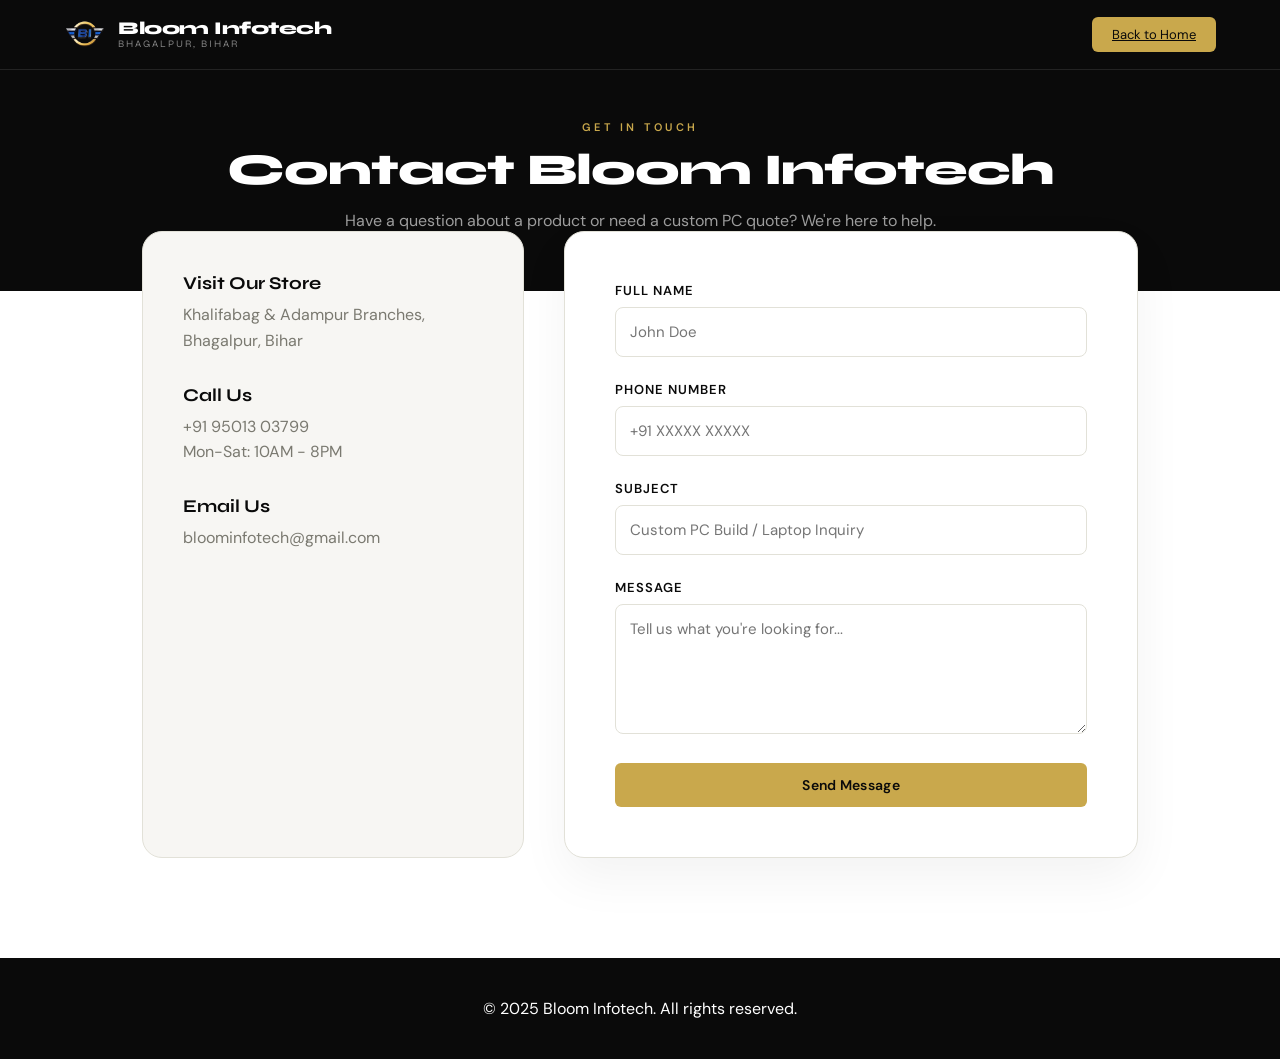
<file: contact.html>
<!DOCTYPE html>
<html lang="en">
<head>
  <meta charset="UTF-8">
  <meta name="viewport" content="width=device-width, initial-scale=1.0">
  <title>Contact Us — Bloom Infotech</title>
  <link href="https://fonts.googleapis.com/css2?family=Syne:wght@400;500;600;700;800&family=DM+Sans:ital,wght@0,300;0,400;0,500;1,300&display=swap" rel="stylesheet">
  <link rel="stylesheet" href="bloom-infotech.css">
  <style>
    body { background: var(--white); }
    .contact-hero {
      padding: 120px 8% 60px;
      background: var(--black);
      color: var(--white);
      text-align: center;
    }
    .contact-container {
      max-width: 1200px;
      margin: -60px auto 100px;
      padding: 0 8%;
      display: grid;
      grid-template-columns: 1fr 1.5fr;
      gap: 40px;
    }
    .contact-info-card {
      background: var(--off-white);
      padding: 40px;
      border-radius: 20px;
      border: 1px solid var(--border);
    }
    .contact-form-card {
      background: var(--white);
      padding: 50px;
      border-radius: 20px;
      box-shadow: 0 20px 50px rgba(0,0,0,0.05);
      border: 1px solid var(--border);
    }
    .form-group { margin-bottom: 24px; }
    .form-group label {
      display: block;
      font-size: 13px;
      font-weight: 600;
      text-transform: uppercase;
      letter-spacing: 1px;
      margin-bottom: 8px;
    }
    .form-group input, .form-group textarea {
      width: 100%;
      padding: 14px;
      border: 1px solid var(--border);
      border-radius: 8px;
      font-family: var(--font-body);
      font-size: 15px;
      transition: border-color 0.3s;
    }
    .form-group input:focus, .form-group textarea:focus {
      outline: none;
      border-color: var(--gold);
    }
    .info-item { margin-bottom: 30px; }
    .info-item h4 {
      font-family: var(--font-display);
      font-size: 18px;
      margin-bottom: 8px;
      color: var(--black);
    }
    .info-item p { color: var(--text-muted); line-height: 1.6; }
    
    @media (max-width: 960px) {
      .contact-container { grid-template-columns: 1fr; margin-top: 20px; padding: 0 5%; }
      .contact-hero { padding: 100px 5% 40px; }
      .contact-hero h1 { font-size: 32px; }
      .contact-form-card { padding: 30px 20px; }
    }
  </style>
</head>
<body>

  <!-- NAVBAR (Simplified) -->
  <nav style="background: var(--black); border-bottom: 1px solid rgba(255,255,255,0.1);">
    <a href="index.html" class="logo-wrap">
      <img src="logoBI.png" alt="Logo" class="logo-img">
      <div class="logo-text">
        <span style="color: var(--white);">Bloom Infotech</span>
        <span style="color: rgba(255,255,255,0.5);">Bhagalpur, Bihar</span>
      </div>
    </a>
    <a href="index.html" class="nav-cta" style="background: var(--gold); color: var(--black) !important;">Back to Home</a>
  </nav>

  <section class="contact-hero">
    <span class="section-label">Get In Touch</span>
    <h1 class="section-title" style="color: var(--white);">Contact Bloom Infotech</h1>
    <p style="color: rgba(255,255,255,0.6); max-width: 600px; margin: 0 auto;">Have a question about a product or need a custom PC quote? We're here to help.</p>
  </section>

  <div class="contact-container">
    <div class="contact-info-card">
      <div class="info-item">
        <h4>Visit Our Store</h4>
        <p>Khalifabag & Adampur Branches,<br>Bhagalpur, Bihar</p>
      </div>
      <div class="info-item">
        <h4>Call Us</h4>
        <p>+91 95013 03799<br>Mon-Sat: 10AM - 8PM</p>
      </div>
      <div class="info-item">
        <h4>Email Us</h4>
        <p>bloominfotech@gmail.com</p>
      </div>
    </div>

    <div class="contact-form-card">
      <form action="#">
        <div class="form-group">
          <label>Full Name</label>
          <input type="text" placeholder="John Doe" required>
        </div>
        <div class="form-group">
          <label>Phone Number</label>
          <input type="tel" placeholder="+91 XXXXX XXXXX" required>
        </div>
        <div class="form-group">
          <label>Subject</label>
          <input type="text" placeholder="Custom PC Build / Laptop Inquiry">
        </div>
        <div class="form-group">
          <label>Message</label>
          <textarea rows="5" placeholder="Tell us what you're looking for..."></textarea>
        </div>
        <button type="submit" class="btn-primary" style="width: 100%;">Send Message</button>
      </form>
    </div>
  </div>

  <footer style="background: var(--black); padding: 40px 8%; text-align: center; color: var(--white);">
    <p>© 2025 Bloom Infotech. All rights reserved.</p>
  </footer>

</body>
</html>
</file>
<file: bloom-infotech.css>
:root {
  --black: #0a0a0a;
  --white: #ffffff;
  --off-white: #f7f6f3;
  --light-gray: #f0efe9;
  --mid-gray: #c8c7c0;
  --text-muted: #7a7970;
  --accent: #1a1a2e;
  --accent2: #16213e;
  --gold: #c9a84c;
  --gold-light: #e8d5a3;
  --border: #e2e1d8;
  --font-display: 'Syne', sans-serif;
  --font-body: 'DM Sans', sans-serif;
}

* { margin: 0; padding: 0; box-sizing: border-box; }

html { scroll-behavior: smooth; }

body {
  font-family: var(--font-body);
  background: var(--white);
  color: var(--black);
  overflow-x: hidden;
}

/* ====== NAVBAR ====== */
nav {
  position: fixed;
  top: 0; left: 0; right: 0;
  z-index: 1000;
  background: rgba(255,255,255,0.95);
  backdrop-filter: blur(12px);
  border-bottom: 1px solid var(--border);
  padding: 0 5%;
  height: 70px;
  display: flex;
  align-items: center;
  justify-content: space-between;
  transition: box-shadow 0.3s;
}
nav.scrolled { box-shadow: 0 4px 24px rgba(0,0,0,0.07); }

.logo-wrap {
  display: flex;
  align-items: center;
  gap: 12px;
  text-decoration: none;
}
.logo-img {
  width: 42px;
  height: 42px;
  object-fit: contain;
  border-radius: 6px;
}
.logo-text { font-family: var(--font-display); }
.logo-text span:first-child {
  display: block;
  font-size: 18px;
  font-weight: 800;
  color: var(--black);
  line-height: 1;
  letter-spacing: -0.5px;
}
.logo-text span:last-child {
  display: block;
  font-size: 10px;
  font-weight: 400;
  color: var(--text-muted);
  letter-spacing: 2px;
  text-transform: uppercase;
  margin-top: 1px;
}

.nav-links {
  display: flex;
  gap: 36px;
  list-style: none;
}
.nav-links a {
  font-size: 13.5px;
  font-weight: 500;
  color: var(--black);
  text-decoration: none;
  letter-spacing: 0.3px;
  position: relative;
  padding-bottom: 3px;
  transition: color 0.2s;
}
.nav-links a::after {
  content: '';
  position: absolute;
  bottom: 0; left: 0;
  width: 0; height: 1.5px;
  background: var(--gold);
  transition: width 0.3s;
}
.nav-links a:hover { color: var(--gold); }
.nav-links a:hover::after { width: 100%; }

.nav-cta {
  background: var(--black);
  color: var(--white) !important;
  padding: 9px 20px;
  border-radius: 6px;
  font-size: 13px !important;
  transition: background 0.2s !important;
}
.nav-cta:hover { background: var(--gold) !important; color: var(--black) !important; }
.nav-cta::after { display: none !important; }

.hamburger {
  display: none;
  flex-direction: column;
  gap: 5px;
  cursor: pointer;
  background: none;
  border: none;
  padding: 4px;
}
.hamburger span {
  display: block;
  width: 22px; height: 2px;
  background: var(--black);
  border-radius: 2px;
  transition: all 0.3s;
}

/* ====== MARQUEE ====== */
.marquee-wrap {
  margin-top: 70px;
  background: var(--black);
  padding: 10px 0;
  overflow: hidden;
  white-space: nowrap;
}
.marquee-track {
  display: inline-flex;
  animation: marquee 30s linear infinite;
  gap: 0;
}
.marquee-track span {
  font-family: var(--font-display);
  font-size: 12px;
  font-weight: 500;
  color: var(--white);
  letter-spacing: 1.5px;
  text-transform: uppercase;
  padding: 0 32px;
}
.marquee-track span.dot {
  color: var(--gold);
  padding: 0;
  font-size: 16px;
}
@keyframes marquee {
  0% { transform: translateX(0); }
  100% { transform: translateX(-50%); }
}

/* ====== HERO SLIDER ====== */
.hero {
  position: relative;
  height: calc(100vh - 70px - 40px);
  min-height: 540px;
  overflow: hidden;
  background: var(--off-white);
}
.slide {
  position: absolute;
  inset: 0;
  display: flex;
  align-items: center;
  opacity: 0;
  transition: opacity 0.9s ease;
  padding: 0 8% 0 8%;
}
.slide.active { opacity: 1; z-index: 1; }

.slide-bg {
  position: absolute;
  inset: 0;
  background-size: cover;
  background-position: center;
  filter: brightness(0.4);
  transform: scale(1.04);
  transition: transform 6s ease;
}
.slide.active .slide-bg { transform: scale(1); }

.slide-bg-color {
  position: absolute;
  inset: 0;
}

.slide-content {
  position: relative;
  z-index: 2;
  max-width: 600px;
}
.slide-tag {
  display: inline-block;
  font-size: 11px;
  font-weight: 600;
  letter-spacing: 3px;
  text-transform: uppercase;
  color: var(--gold);
  border: 1px solid var(--gold);
  padding: 5px 14px;
  border-radius: 20px;
  margin-bottom: 20px;
  opacity: 0;
  transform: translateY(18px);
  transition: all 0.6s 0.2s;
}
.slide.active .slide-tag {
  opacity: 1;
  transform: translateY(0);
}
.slide-title {
  font-family: var(--font-display);
  font-size: clamp(38px, 5vw, 68px);
  font-weight: 800;
  line-height: 1.0;
  letter-spacing: -2px;
  color: var(--white);
  margin-bottom: 20px;
  opacity: 0;
  transform: translateY(24px);
  transition: all 0.6s 0.35s;
}
.slide.active .slide-title {
  opacity: 1;
  transform: translateY(0);
}
.slide-sub {
  font-size: 16px;
  color: rgba(255,255,255,0.7);
  font-weight: 300;
  line-height: 1.6;
  margin-bottom: 32px;
  max-width: 480px;
  opacity: 0;
  transform: translateY(18px);
  transition: all 0.6s 0.5s;
}
.slide.active .slide-sub {
  opacity: 1;
  transform: translateY(0);
}
.slide-btns {
  display: flex;
  gap: 14px;
  flex-wrap: wrap;
  opacity: 0;
  transform: translateY(18px);
  transition: all 0.6s 0.65s;
}
.slide.active .slide-btns {
  opacity: 1;
  transform: translateY(0);
}

.btn-primary {
  background: var(--gold);
  color: var(--black);
  border: none;
  padding: 13px 28px;
  font-family: var(--font-body);
  font-size: 14px;
  font-weight: 600;
  border-radius: 6px;
  cursor: pointer;
  letter-spacing: 0.3px;
  transition: all 0.25s;
  text-decoration: none;
  display: inline-block;
}
.btn-primary:hover { background: #e0bc6a; transform: translateY(-1px); }

.btn-outline {
  background: transparent;
  color: var(--white);
  border: 1px solid rgba(255,255,255,0.4);
  padding: 13px 28px;
  font-family: var(--font-body);
  font-size: 14px;
  font-weight: 500;
  border-radius: 6px;
  cursor: pointer;
  transition: all 0.25s;
  text-decoration: none;
  display: inline-block;
}
.btn-outline:hover { border-color: var(--white); background: rgba(255,255,255,0.08); }

.hero-right {
  position: absolute;
  right: 6%;
  top: 50%;
  transform: translateY(-50%);
  z-index: 2;
  text-align: center;
  display: flex;
  flex-direction: column;
  align-items: center;
  gap: 10px;
}
.hero-badge {
  background: rgba(255,255,255,0.1);
  border: 1px solid rgba(255,255,255,0.2);
  backdrop-filter: blur(8px);
  border-radius: 12px;
  padding: 20px;
  min-width: 140px;
  text-align: center;
  color: var(--white);
}
.hero-badge .num {
  font-family: var(--font-display);
  font-size: 32px;
  font-weight: 800;
  color: var(--gold);
  display: block;
  line-height: 1;
}
.hero-badge .lbl {
  font-size: 11px;
  letter-spacing: 1px;
  text-transform: uppercase;
  color: rgba(255,255,255,0.7);
  margin-top: 4px;
  display: block;
}

.slider-dots {
  position: absolute;
  bottom: 28px;
  left: 50%;
  transform: translateX(-50%);
  display: flex;
  gap: 8px;
  z-index: 10;
}
.dot-btn {
  width: 8px; height: 8px;
  border-radius: 50%;
  background: rgba(255,255,255,0.35);
  border: none;
  cursor: pointer;
  transition: all 0.3s;
  padding: 0;
}
.dot-btn.active { background: var(--gold); width: 24px; border-radius: 4px; }

/* ====== SECTION SHARED ====== */
section { padding: 90px 8%; }

.section-label {
  font-size: 11px;
  font-weight: 600;
  letter-spacing: 3.5px;
  text-transform: uppercase;
  color: var(--gold);
  margin-bottom: 12px;
  display: block;
}
.section-title {
  font-family: var(--font-display);
  font-size: clamp(28px, 3.5vw, 44px);
  font-weight: 800;
  line-height: 1.1;
  letter-spacing: -1px;
  color: var(--black);
  margin-bottom: 16px;
}
.section-sub {
  font-size: 15.5px;
  color: var(--text-muted);
  font-weight: 300;
  line-height: 1.7;
  max-width: 540px;
}

/* ====== STATS STRIP ====== */
.stats-strip {
  background: var(--black);
  padding: 48px 8%;
  display: grid;
  grid-template-columns: repeat(4, 1fr);
  gap: 0;
}
.stat-item {
  text-align: center;
  padding: 20px;
  border-right: 1px solid rgba(255,255,255,0.08);
}
.stat-item:last-child { border-right: none; }
.stat-num {
  font-family: var(--font-display);
  font-size: 42px;
  font-weight: 800;
  color: var(--gold);
  display: block;
  line-height: 1;
  letter-spacing: -1px;
}
.stat-label {
  font-size: 12px;
  letter-spacing: 2px;
  text-transform: uppercase;
  color: rgba(255,255,255,0.5);
  margin-top: 8px;
  display: block;
}

/* ====== SERVICES ====== */
.services { background: var(--off-white); }
.services-grid {
  display: grid;
  grid-template-columns: repeat(auto-fit, minmax(200px, 1fr));
  gap: 20px;
  margin-top: 52px;
}
.service-card {
  background: var(--white);
  border: 1px solid var(--border);
  border-radius: 14px;
  padding: 28px 24px;
  transition: all 0.3s;
  cursor: default;
  position: relative;
  overflow: hidden;
}
.service-card::before {
  content: '';
  position: absolute;
  bottom: 0; left: 0;
  width: 100%; height: 3px;
  background: var(--gold);
  transform: scaleX(0);
  transform-origin: left;
  transition: transform 0.35s;
}
.service-card:hover { transform: translateY(-4px); box-shadow: 0 12px 36px rgba(0,0,0,0.08); }
.service-card:hover::before { transform: scaleX(1); }
.service-icon {
  width: 48px; height: 48px;
  background: var(--off-white);
  border-radius: 10px;
  display: flex;
  align-items: center;
  justify-content: center;
  margin-bottom: 18px;
  font-size: 22px;
}
.service-name {
  font-family: var(--font-display);
  font-size: 16px;
  font-weight: 700;
  color: var(--black);
  margin-bottom: 8px;
}
.service-desc {
  font-size: 13.5px;
  color: var(--text-muted);
  line-height: 1.6;
}

/* ====== PRODUCTS ====== */
.products-header {
  display: flex;
  justify-content: space-between;
  align-items: flex-end;
  margin-bottom: 48px;
  flex-wrap: wrap;
  gap: 20px;
}
.filter-tabs {
  display: flex;
  gap: 8px;
  flex-wrap: wrap;
}
.filter-tab {
  padding: 8px 18px;
  border: 1px solid var(--border);
  background: var(--white);
  border-radius: 20px;
  font-size: 13px;
  font-weight: 500;
  cursor: pointer;
  transition: all 0.2s;
  color: var(--text-muted);
}
.filter-tab.active, .filter-tab:hover {
  background: var(--black);
  color: var(--white);
  border-color: var(--black);
}
.products-grid {
  display: grid;
  grid-template-columns: repeat(auto-fill, minmax(260px, 1fr));
  gap: 22px;
}
.product-card {
  background: var(--white);
  border: 1px solid var(--border);
  border-radius: 16px;
  overflow: hidden;
  transition: all 0.3s;
  cursor: pointer;
  position: relative;
}
.product-card:hover { transform: translateY(-5px); box-shadow: 0 16px 44px rgba(0,0,0,1.1); }

.product-badge {
  position: absolute;
  top: 14px; left: 14px;
  background: var(--black);
  color: var(--white);
  font-size: 10px;
  font-weight: 700;
  letter-spacing: 1px;
  text-transform: uppercase;
  padding: 4px 10px;
  border-radius: 20px;
  z-index: 2;
}
.product-badge.sale { background: #e53935; }
.product-badge.new { background: var(--gold); color: var(--black); }

.product-img {
  width: 100%;
  height: 210px;
  background: var(--light-gray);
  display: flex;
  align-items: center;
  justify-content: center;
  position: relative;
  overflow: hidden;
}
.product-img svg { width: 90px; height: 90px; opacity: 0.25; }
.product-img img {
  width: 100%;
  height: 100%;
  object-fit: cover;
}

.product-body { padding: 20px; }
.product-brand {
  font-size: 11px;
  font-weight: 600;
  letter-spacing: 2px;
  text-transform: uppercase;
  color: var(--gold);
  margin-bottom: 5px;
}
.product-name {
  font-family: var(--font-display);
  font-size: 15px;
  font-weight: 700;
  color: var(--black);
  margin-bottom: 8px;
  line-height: 1.3;
}
.product-specs {
  display: flex;
  flex-wrap: wrap;
  gap: 6px;
  margin-bottom: 16px;
}
.spec-pill {
  background: var(--light-gray);
  color: var(--text-muted);
  font-size: 11px;
  font-weight: 500;
  padding: 3px 10px;
  border-radius: 20px;
}
.product-footer {
  display: flex;
  justify-content: space-between;
  align-items: center;
  border-top: 1px solid var(--border);
  padding-top: 14px;
  margin-top: 4px;
}
.product-price {
  font-family: var(--font-display);
  font-size: 20px;
  font-weight: 800;
  color: var(--black);
}
.product-price .old {
  font-size: 13px;
  font-weight: 400;
  color: var(--text-muted);
  text-decoration: line-through;
  margin-left: 6px;
  font-family: var(--font-body);
}
.btn-buy {
  background: var(--black);
  color: var(--white);
  border: none;
  padding: 9px 18px;
  border-radius: 7px;
  font-size: 12.5px;
  font-weight: 600;
  cursor: pointer;
  transition: background 0.2s;
}
.btn-buy:hover { background: var(--gold); color: var(--black); }

/* ====== PROMO BANNER ====== */
.promo-banner {
  padding: 0 8% 70px;
}
.promo-inner {
  background: var(--black);
  border-radius: 20px;
  padding: 56px 60px;
  display: flex;
  justify-content: space-between;
  align-items: center;
  gap: 32px;
  flex-wrap: wrap;
  position: relative;
  overflow: hidden;
}
.promo-inner::before {
  content: '';
  position: absolute;
  right: -60px; top: -60px;
  width: 280px; height: 280px;
  border-radius: 50%;
  border: 40px solid rgba(201,168,76,0.12);
}
.promo-inner::after {
  content: '';
  position: absolute;
  right: 40px; bottom: -80px;
  width: 200px; height: 200px;
  border-radius: 50%;
  border: 28px solid rgba(201,168,76,0.06);
}
.promo-text .tag {
  font-size: 11px;
  letter-spacing: 3px;
  text-transform: uppercase;
  color: var(--gold);
  font-weight: 600;
  display: block;
  margin-bottom: 12px;
}
.promo-text h2 {
  font-family: var(--font-display);
  font-size: clamp(26px, 3vw, 40px);
  font-weight: 800;
  color: var(--white);
  line-height: 1.1;
  letter-spacing: -1px;
  margin-bottom: 14px;
}
.promo-text p {
  color: rgba(255,255,255,0.55);
  font-size: 15px;
  font-weight: 300;
  max-width: 400px;
}
.promo-cta { position: relative; z-index: 1; }
.promo-cta a {
  display: inline-block;
  background: var(--gold);
  color: var(--black);
  font-weight: 700;
  font-size: 15px;
  padding: 15px 34px;
  border-radius: 8px;
  text-decoration: none;
  font-family: var(--font-display);
  transition: all 0.25s;
}
.promo-cta a:hover { background: #e0bc6a; transform: translateY(-2px); }

/* ====== BRANDS ====== */
.brands { background: var(--off-white); padding: 48px 8%; }
.brands-label {
  font-size: 12px;
  letter-spacing: 3px;
  text-transform: uppercase;
  color: var(--text-muted);
  text-align: center;
  margin-bottom: 32px;
}
.brands-marquee-wrap {
  overflow: hidden;
  white-space: nowrap;
  padding: 10px 0;
  position: relative;
}
.brands-marquee-track {
  display: inline-flex;
  gap: 80px;
  animation: brandsMarquee 30s linear infinite;
  align-items: center;
}
@keyframes brandsMarquee {
  0% { transform: translateX(0); }
  100% { transform: translateX(-50%); }
}
.brand-logo {
  height: 45px;
  width: auto;
  opacity: 1;
  transition: all 0.3s ease;
  cursor: pointer;
  margin: 0 10px;
}
.brand-logo:hover {
  transform: scale(1.1);
  filter: drop-shadow(0 4px 12px rgba(0,0,0,0.1));
}

/* ====== ABOUT OWNER ====== */
.about {
  display: grid;
  grid-template-columns: 1fr 1fr;
  gap: 72px;
  align-items: center;
}
.about-visual {
  position: relative;
}
.owner-photo-wrap {
  width: 100%;
  aspect-ratio: 3/4;
  background: var(--light-gray);
  border-radius: 20px;
  overflow: hidden;
  position: relative;
  display: flex;
  align-items: center;
  justify-content: center;
}
.owner-photo-wrap img {
  width: 100%;
  height: 100%;
  object-fit: cover;
}
.owner-placeholder {
  display: flex;
  flex-direction: column;
  align-items: center;
  gap: 12px;
  color: var(--mid-gray);
}
.owner-placeholder svg { width: 80px; height: 80px; }
.owner-placeholder span { font-size: 13px; font-weight: 500; letter-spacing: 1px; text-transform: uppercase; }

.about-accent {
  position: absolute;
  bottom: -18px; right: -18px;
  width: 140px; height: 140px;
  border: 2px solid var(--gold);
  border-radius: 20px;
  z-index: -1;
}
.exp-badge {
  position: absolute;
  bottom: 28px; left: -28px;
  background: var(--black);
  color: var(--white);
  border-radius: 14px;
  padding: 18px 22px;
  text-align: center;
}
.exp-badge .years {
  font-family: var(--font-display);
  font-size: 36px;
  font-weight: 800;
  color: var(--gold);
  display: block;
  line-height: 1;
}
.exp-badge .ytxt { font-size: 11px; letter-spacing: 1.5px; text-transform: uppercase; color: rgba(255,255,255,0.6); margin-top: 4px; display: block; }

.about-content .section-title { margin-bottom: 20px; }
.about-quote {
  font-size: 16px;
  font-style: italic;
  color: var(--text-muted);
  border-left: 3px solid var(--gold);
  padding-left: 18px;
  line-height: 1.7;
  margin: 24px 0;
}
.about-text {
  font-size: 15px;
  color: var(--text-muted);
  line-height: 1.75;
  margin-bottom: 20px;
}
.about-chips {
  display: flex;
  flex-wrap: wrap;
  gap: 8px;
  margin-top: 28px;
}
.about-chip {
  border: 1px solid var(--border);
  border-radius: 20px;
  padding: 6px 16px;
  font-size: 13px;
  color: var(--black);
  font-weight: 500;
}

/* ====== TESTIMONIALS ====== */
.testimonials { background: var(--off-white); }
.testimonials-grid {
  display: grid;
  grid-template-columns: repeat(auto-fit, minmax(280px, 1fr));
  gap: 20px;
  margin-top: 52px;
}
.testi-card {
  background: var(--white);
  border: 1px solid var(--border);
  border-radius: 16px;
  padding: 28px;
}
.stars {
  color: var(--gold);
  font-size: 14px;
  letter-spacing: 2px;
  margin-bottom: 14px;
}
.testi-text {
  font-size: 14.5px;
  color: var(--black);
  line-height: 1.7;
  margin-bottom: 20px;
}
.testi-author {
  display: flex;
  align-items: center;
  gap: 12px;
  border-top: 1px solid var(--border);
  padding-top: 16px;
}
.testi-avatar {
  width: 38px; height: 38px;
  border-radius: 50%;
  background: var(--light-gray);
  display: flex; align-items: center; justify-content: center;
  font-family: var(--font-display);
  font-size: 14px;
  font-weight: 700;
  color: var(--text-muted);
}
.testi-name {
  font-size: 14px;
  font-weight: 600;
  color: var(--black);
  display: block;
}
.testi-loc {
  font-size: 12px;
  color: var(--text-muted);
}

/* ====== FOOTER ====== */
footer {
  background: var(--black);
  color: var(--white);
}
.footer-top {
  padding: 72px 8% 52px;
  display: grid;
  grid-template-columns: 1.5fr 1fr 1fr 1fr;
  gap: 48px;
}
.footer-brand {}
.footer-logo {
  display: flex;
  align-items: center;
  gap: 12px;
  margin-bottom: 20px;
}
/* Footer logo updated with image */
.footer-tagline {
  font-size: 14px;
  color: rgba(255,255,255,0.45);
  line-height: 1.7;
  margin-bottom: 24px;
}
.social-links {
  display: flex;
  gap: 10px;
}
.social-btn {
  width: 36px; height: 36px;
  background: rgba(255,255,255,0.06);
  border: 1px solid rgba(255,255,255,0.12);
  border-radius: 8px;
  display: flex; align-items: center; justify-content: center;
  cursor: pointer;
  font-size: 13px;
  text-decoration: none;
  color: var(--white);
  transition: all 0.2s;
}
.social-btn:hover { background: var(--gold); border-color: var(--gold); color: var(--black); }

.footer-col h4 {
  font-family: var(--font-display);
  font-size: 14px;
  font-weight: 700;
  letter-spacing: 0.5px;
  color: var(--white);
  margin-bottom: 20px;
}
.footer-col ul { list-style: none; }
.footer-col ul li {
  margin-bottom: 10px;
}
.footer-col ul li a {
  font-size: 13.5px;
  color: rgba(255,255,255,0.5);
  text-decoration: none;
  transition: color 0.2s;
}
.footer-col ul li a:hover { color: var(--gold); }

.contact-item {
  display: flex;
  align-items: flex-start;
  gap: 10px;
  margin-bottom: 14px;
}
.contact-icon {
  width: 28px; height: 28px;
  background: rgba(201,168,76,0.12);
  border-radius: 6px;
  display: flex; align-items: center; justify-content: center;
  flex-shrink: 0;
  margin-top: 1px;
}
.contact-icon svg { width: 13px; height: 13px; stroke: var(--gold); }
.contact-text {
  font-size: 13.5px;
  color: rgba(255,255,255,0.55);
  line-height: 1.6;
}
.contact-text a { color: inherit; text-decoration: none; }
.contact-text a:hover { color: var(--gold); }

/* ====== OUR STORES ====== */
.stores { background: var(--white); }
.stores-grid {
  display: grid;
  grid-template-columns: 1fr 1fr;
  gap: 30px;
  margin-top: 40px;
}
.store-card {
  background: var(--off-white);
  border-radius: 20px;
  overflow: hidden;
  display: flex;
  flex-direction: column;
  transition: transform 0.3s;
  border: 1px solid var(--border);
}
.store-card:hover { transform: translateY(-5px); }
.store-img {
  width: 100%;
  height: 350px;
}
.store-img img {
  width: 100%; height: 100%;
  object-fit: cover;
}
.store-info {
  padding: 32px;
  flex-grow: 1;
  display: flex;
  flex-direction: column;
  justify-content: center;
}
.store-info h3 {
  font-family: var(--font-display);
  font-size: 22px;
  margin-bottom: 12px;
}
.store-info p {
  color: var(--text-muted);
  font-size: 14.5px;
  margin-bottom: 24px;
  line-height: 1.6;
}

/* ====== FOOTER MAP ====== */
.footer-map {
  padding: 0 8% 0;
  margin-top: 52px;
}
.map-container {
  border-radius: 14px;
  overflow: hidden;
  border: 1px solid rgba(255,255,255,0.08);
  width: 100%;
  height: 320px;
}
.map-container iframe {
  width: 100%; height: 100%;
  border: none;
  display: block;
}
.map-label {
  font-size: 12px;
  letter-spacing: 2px;
  text-transform: uppercase;
  color: rgba(255,255,255,0.35);
  margin-bottom: 16px;
}

.footer-bottom {
  padding: 22px 8%;
  border-top: 1px solid rgba(255,255,255,0.07);
  display: flex;
  justify-content: space-between;
  align-items: center;
  flex-wrap: wrap;
  gap: 12px;
  margin-top: 52px;
}
.footer-bottom p {
  font-size: 13px;
  color: rgba(255,255,255,0.3);
}
.footer-bottom span { color: var(--gold); }

/* ====== MOBILE NAV ====== */
.mobile-menu {
  display: none;
  position: fixed;
  top: 70px; left: 0; right: 0;
  background: var(--white);
  border-bottom: 1px solid var(--border);
  padding: 24px 5%;
  flex-direction: column;
  gap: 20px;
  z-index: 999;
  box-shadow: 0 8px 24px rgba(0,0,0,0.08);
}
.mobile-menu.open { display: flex; }
.mobile-menu a {
  font-size: 16px;
  font-weight: 500;
  color: var(--black);
  text-decoration: none;
  padding-bottom: 16px;
  border-bottom: 1px solid var(--border);
}

/* ====== RESPONSIVE ====== */
@media (max-width: 960px) {
  section { padding: 80px 6%; }
  .about { grid-template-columns: 1fr; gap: 48px; }
  .about-visual { max-width: 400px; margin: 0 auto; }
  .footer-top { grid-template-columns: 1fr 1fr; }
  .stats-strip { grid-template-columns: repeat(2, 1fr); }
  .stat-item:nth-child(2) { border-right: none; }
  .hero-right { display: none; }
  .nav-links { display: none; }
  .hamburger { display: flex; }
  .stores-grid { grid-template-columns: 1fr; }
  .store-card { flex-direction: column; }
}

@media (max-width: 768px) {
  .hero { height: auto; min-height: 100vh; padding: 100px 5% 60px; }
  .slide { padding: 0 5%; flex-direction: column; justify-content: center; text-align: center; }
  .slide-content { max-width: 100%; }
  .slide-sub { margin: 0 auto 32px; }
  .slide-btns { justify-content: center; }
  .slide-title { font-size: 38px; line-height: 1.1; }
  
  .stats-strip { grid-template-columns: 1fr; padding: 30px 5%; }
  .stat-item { border-right: none; border-bottom: 1px solid rgba(255,255,255,0.1); padding: 24px; }
  .stat-item:last-child { border-bottom: none; }
  
  .products-header { flex-direction: column; align-items: flex-start; }
  .filter-tabs { width: 100%; overflow-x: auto; padding-bottom: 8px; }
}

@media (max-width: 600px) {
  section { padding: 60px 5%; }
  .section-title { font-size: 28px; }
  .footer-top { grid-template-columns: 1fr; gap: 40px; padding: 50px 5%; }
  .footer-map { padding: 0 5%; }
  .footer-bottom { padding: 20px 5%; flex-direction: column; text-align: center; }
  .promo-inner { padding: 40px 24px; text-align: center; }
  .promo-text p { margin: 0 auto; }
  .exp-badge { position: relative; left: 0; bottom: 0; margin-top: -20px; margin-bottom: 20px; display: inline-block; }
  .store-img { height: 260px; }
  .store-info { padding: 24px; }
  .store-info h3 { font-size: 19px; }
}
</file>
